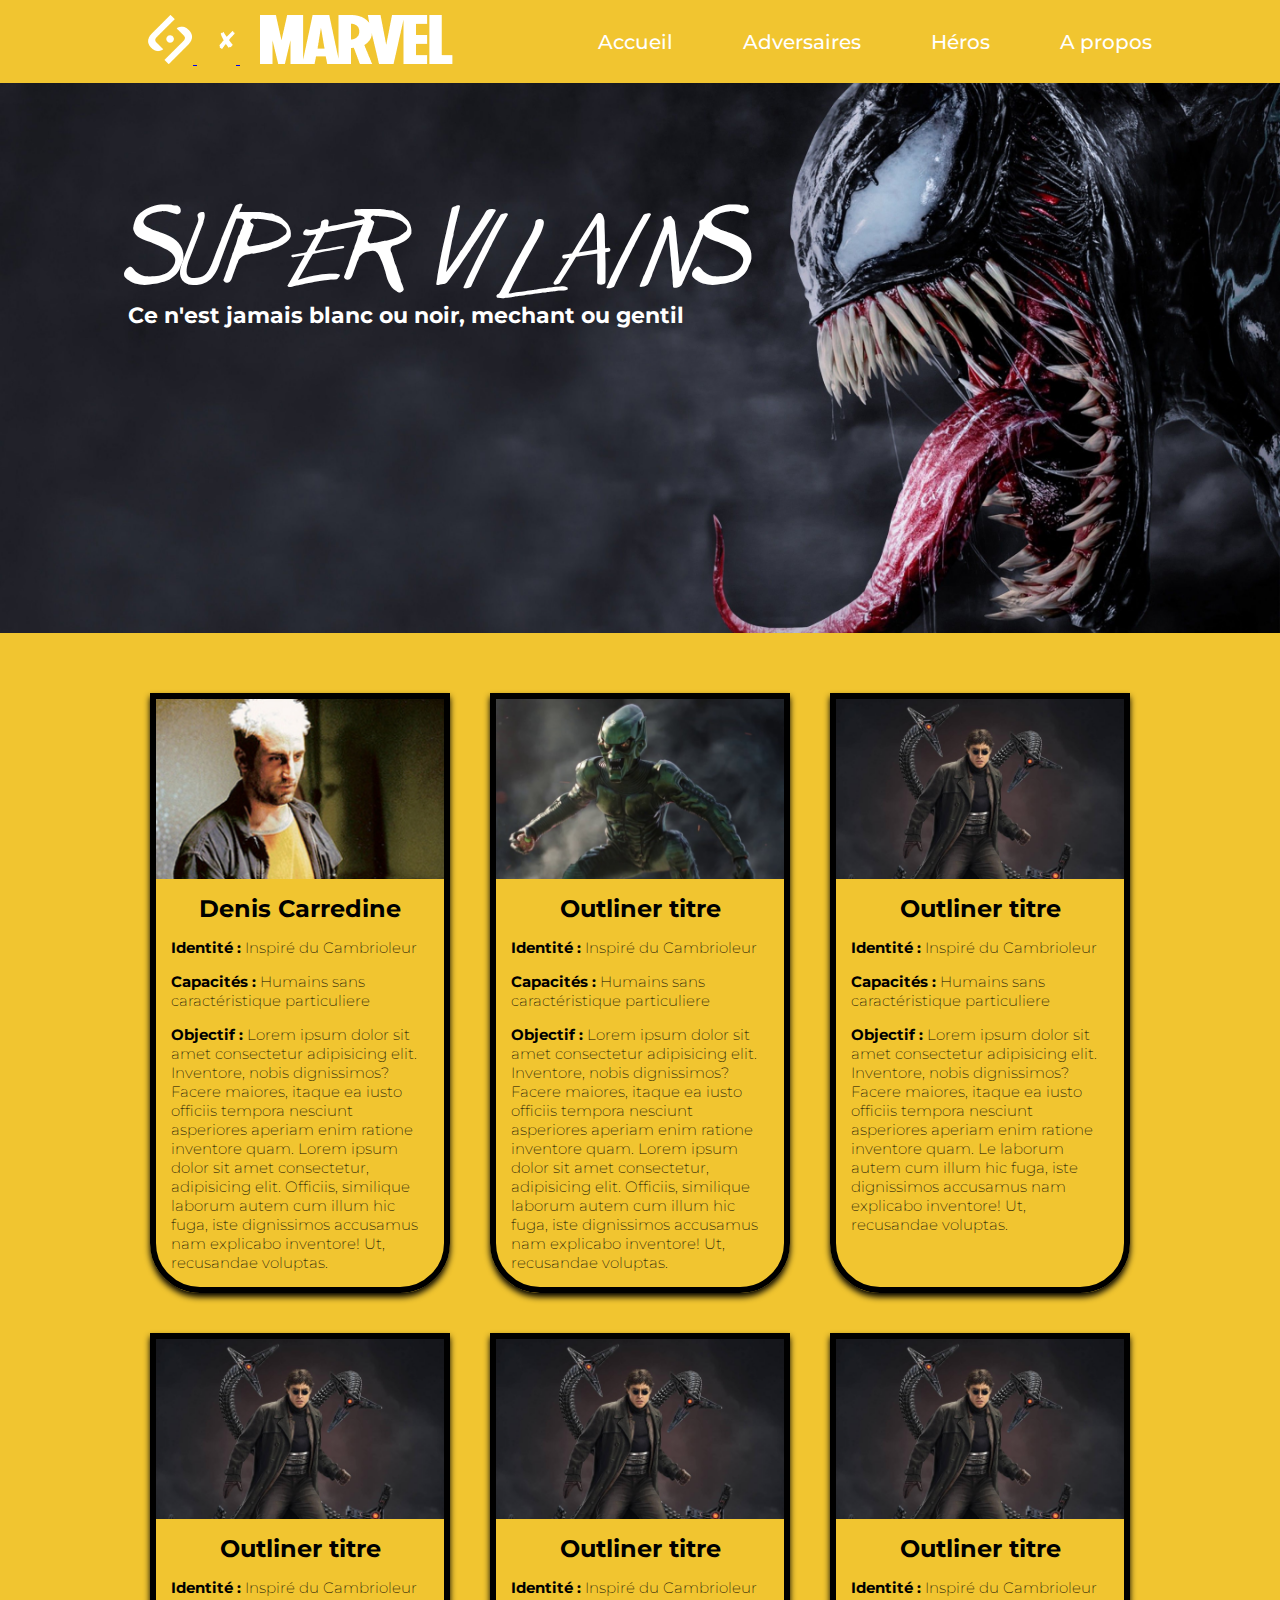
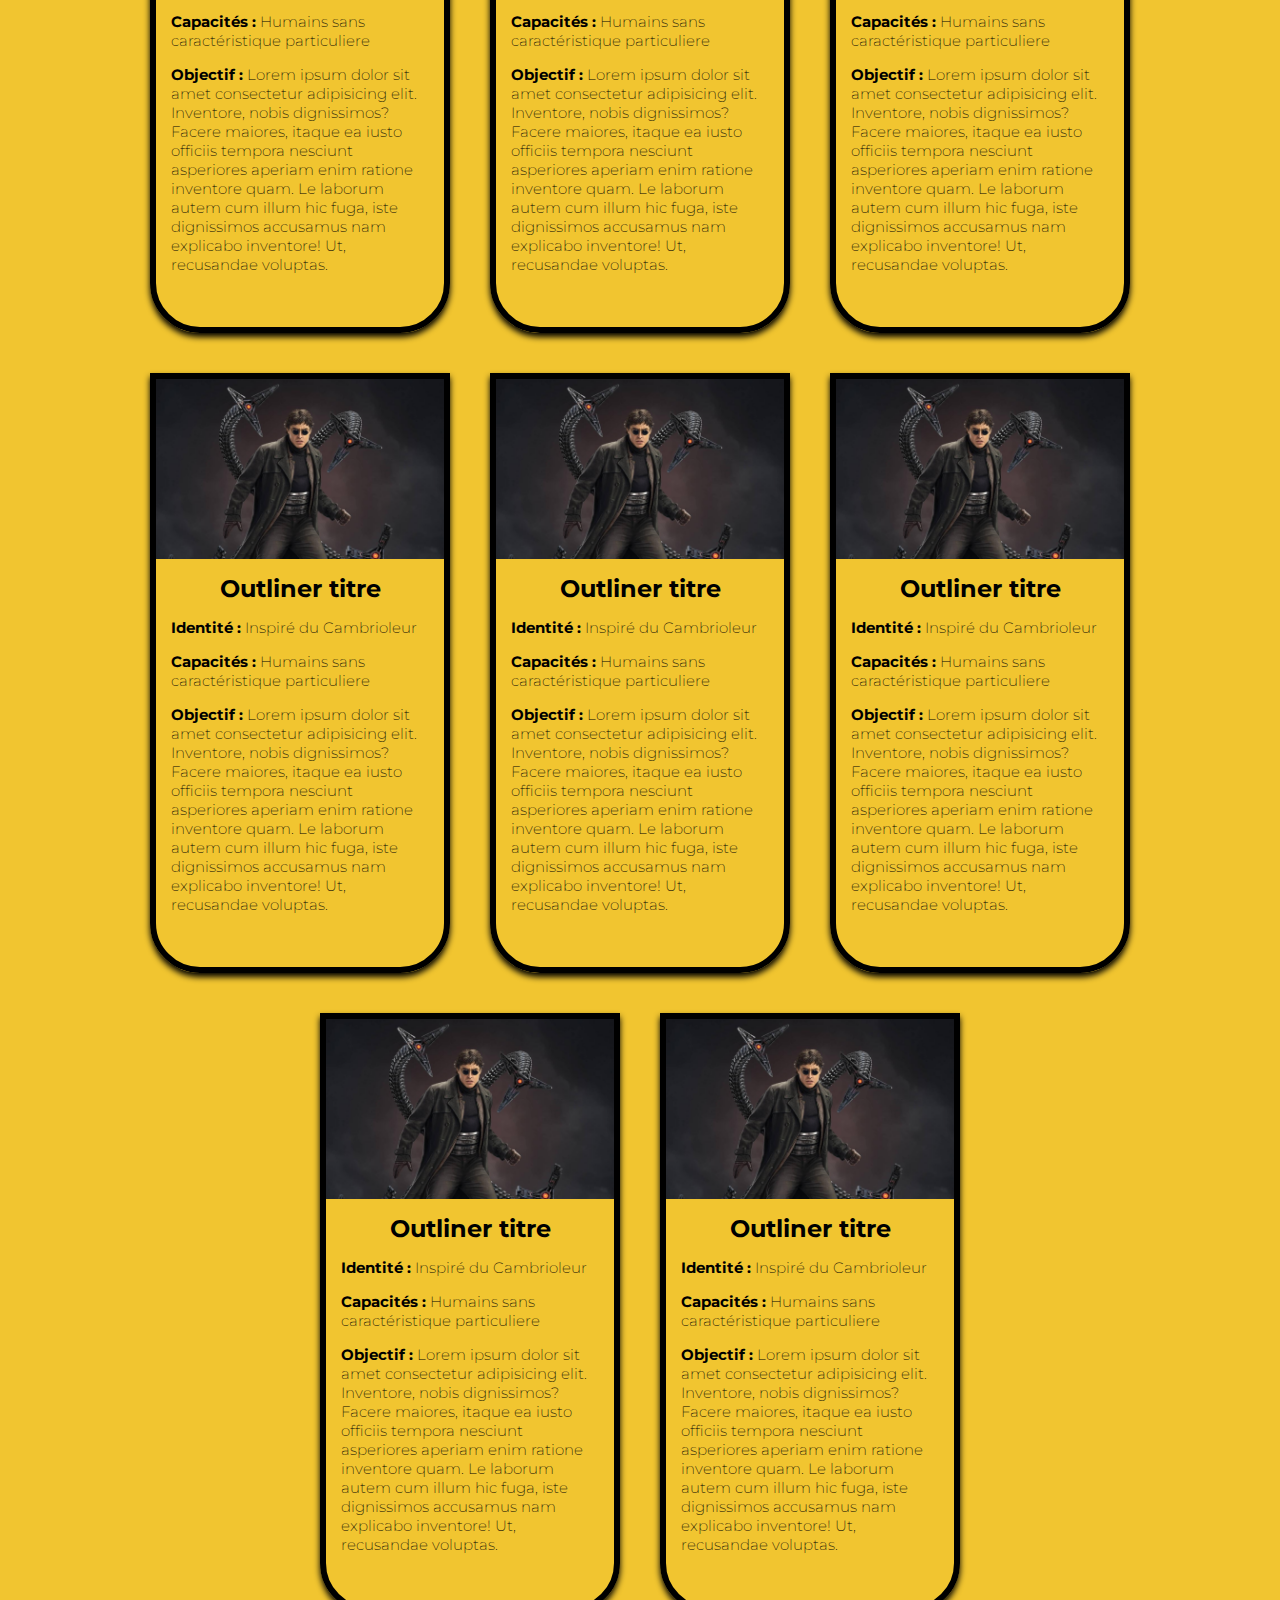
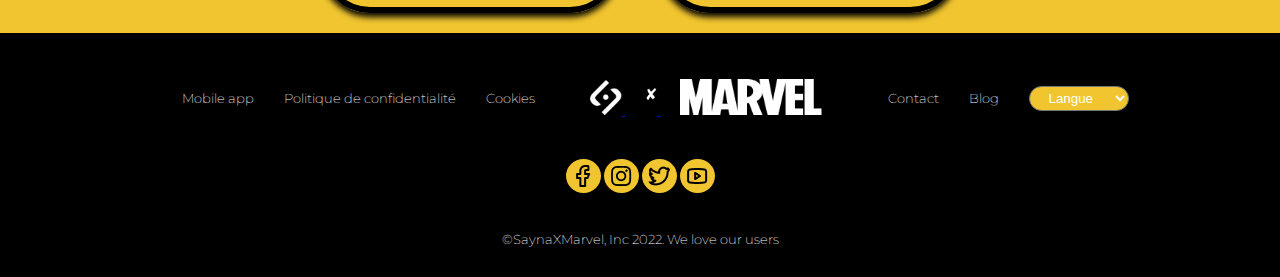
<file: SAYNA-JAVASCRIPT-NOWAYHOME-042022/adversaires.html>
<!DOCTYPE html>
<html lang="fr">

<head>
    <meta charset="UTF-8">
    <meta http-equiv="X-UA-Compatible" content="IE=edge">
    <meta name="viewport" content="width=device-width, initial-scale=1.0">
    <link rel="stylesheet" href="./assets/css/adversaires.css">
    <link rel="stylesheet" href="https://cdnjs.cloudflare.com/ajax/libs/font-awesome/6.1.1/css/all.min.css" integrity="sha512-KfkfwYDsLkIlwQp6LFnl8zNdLGxu9YAA1QvwINks4PhcElQSvqcyVLLD9aMhXd13uQjoXtEKNosOWaZqXgel0g==" crossorigin="anonymous" referrerpolicy="no-referrer"
    />
    <title>Spiderman - Adversaire</title>
</head>

<body>
    <header id="header-top">
        <nav>
            <div class="conteneur navigbar">
                <div class="brand">
                    <a href="bonus.html">
                        <img src="./assets/logo/logo1.png" alt="">
                        <img src="./assets/logo/logo2.png" alt="">
                        <img src="./assets/logo/logo3.png" alt="">
                    </a>
                </div>
                <div class="menu">
                    <ul>
                        <li><a href="index.html">Accueil</a></li>
                        <li><a href="adversaires.html">Adversaires</a></li>
                        <li><a href="heros.html">Héros</a></li>
                        <li><a href="apropos.html">A propos</a></li>
                    </ul>
                </div>
            </div>
        </nav>
    </header>
    <main>
        <section id="hero">
            <div class="conteneur">
                <nav>
                    <div class="brand-mobile">
                        <a href="index.html">
                            <img src="./assets/logo/logo1.png" width="15%" alt="">
                            <img src="./assets/logo/logo2.png" width="10%" alt="">
                            <img src="./assets/logo/logo3.png" width="60%" alt="">
                        </a>
                        <div><i class="fa-solid fa-ellipsis fa-2x"></i></div>
                    </div>
                </nav>
            </div>
            <div class="conteneur box">
                <h1 class="titre">SUPER VILAINS</h1>
                <p class="description">Ce n'est jamais blanc ou noir, mechant ou gentil</p>
            </div>
        </section>
        <section id="card-section">
            <div class="conteneur">
                <div class="card">
                    <div class="card-hero">
                        <div class="card-image card-image-1"></div>
                        <h2 class="card-title">Denis Carredine</h2>
                        <div class="card-content">
                            <p><span>Identité :</span> Inspiré du Cambrioleur</p>
                            <p><span>Capacités :</span> Humains sans caractéristique particuliere</p>
                            <p><span>Objectif :</span> Lorem ipsum dolor sit amet consectetur adipisicing elit. Inventore, nobis dignissimos? Facere maiores, itaque ea iusto officiis tempora nesciunt asperiores aperiam enim ratione inventore quam. Lorem
                                ipsum dolor sit amet consectetur, adipisicing elit. Officiis, similique laborum autem cum illum hic fuga, iste dignissimos accusamus nam explicabo inventore! Ut, recusandae voluptas.</p>
                        </div>
                    </div>
                    <div class="card-hero">
                        <div class="card-image card-image-2"></div>
                        <h2 class="card-title">Outliner titre</h2>
                        <div class="card-content">
                            <p><span>Identité :</span> Inspiré du Cambrioleur</p>
                            <p><span>Capacités :</span> Humains sans caractéristique particuliere</p>
                            <p><span>Objectif :</span> Lorem ipsum dolor sit amet consectetur adipisicing elit. Inventore, nobis dignissimos? Facere maiores, itaque ea iusto officiis tempora nesciunt asperiores aperiam enim ratione inventore quam. Lorem
                                ipsum dolor sit amet consectetur, adipisicing elit. Officiis, similique laborum autem cum illum hic fuga, iste dignissimos accusamus nam explicabo inventore! Ut, recusandae voluptas.</p>
                        </div>
                    </div>
                    <div class="card-hero">
                        <div class="card-image card-image-3"></div>
                        <h2 class="card-title">Outliner titre</h2>
                        <div class="card-content">
                            <p><span>Identité :</span> Inspiré du Cambrioleur</p>
                            <p><span>Capacités :</span> Humains sans caractéristique particuliere</p>
                            <p><span>Objectif :</span> Lorem ipsum dolor sit amet consectetur adipisicing elit. Inventore, nobis dignissimos? Facere maiores, itaque ea iusto officiis tempora nesciunt asperiores aperiam enim ratione inventore quam. Le laborum
                                autem cum illum hic fuga, iste dignissimos accusamus nam explicabo inventore! Ut, recusandae voluptas.</p>
                        </div>
                    </div>
                    <div class="card-hero">
                        <div class="card-image card-image-3"></div>
                        <h2 class="card-title">Outliner titre</h2>
                        <div class="card-content">
                            <p><span>Identité :</span> Inspiré du Cambrioleur</p>
                            <p><span>Capacités :</span> Humains sans caractéristique particuliere</p>
                            <p><span>Objectif :</span> Lorem ipsum dolor sit amet consectetur adipisicing elit. Inventore, nobis dignissimos? Facere maiores, itaque ea iusto officiis tempora nesciunt asperiores aperiam enim ratione inventore quam. Le laborum
                                autem cum illum hic fuga, iste dignissimos accusamus nam explicabo inventore! Ut, recusandae voluptas.</p>
                        </div>
                    </div>
                    <div class="card-hero">
                        <div class="card-image card-image-3"></div>
                        <h2 class="card-title">Outliner titre</h2>
                        <div class="card-content">
                            <p><span>Identité :</span> Inspiré du Cambrioleur</p>
                            <p><span>Capacités :</span> Humains sans caractéristique particuliere</p>
                            <p><span>Objectif :</span> Lorem ipsum dolor sit amet consectetur adipisicing elit. Inventore, nobis dignissimos? Facere maiores, itaque ea iusto officiis tempora nesciunt asperiores aperiam enim ratione inventore quam. Le laborum
                                autem cum illum hic fuga, iste dignissimos accusamus nam explicabo inventore! Ut, recusandae voluptas.</p>
                        </div>
                    </div>
                    <div class="card-hero">
                        <div class="card-image card-image-3"></div>
                        <h2 class="card-title">Outliner titre</h2>
                        <div class="card-content">
                            <p><span>Identité :</span> Inspiré du Cambrioleur</p>
                            <p><span>Capacités :</span> Humains sans caractéristique particuliere</p>
                            <p><span>Objectif :</span> Lorem ipsum dolor sit amet consectetur adipisicing elit. Inventore, nobis dignissimos? Facere maiores, itaque ea iusto officiis tempora nesciunt asperiores aperiam enim ratione inventore quam. Le laborum
                                autem cum illum hic fuga, iste dignissimos accusamus nam explicabo inventore! Ut, recusandae voluptas.</p>
                        </div>
                    </div>
                    <div class="card-hero">
                        <div class="card-image card-image-3"></div>
                        <h2 class="card-title">Outliner titre</h2>
                        <div class="card-content">
                            <p><span>Identité :</span> Inspiré du Cambrioleur</p>
                            <p><span>Capacités :</span> Humains sans caractéristique particuliere</p>
                            <p><span>Objectif :</span> Lorem ipsum dolor sit amet consectetur adipisicing elit. Inventore, nobis dignissimos? Facere maiores, itaque ea iusto officiis tempora nesciunt asperiores aperiam enim ratione inventore quam. Le laborum
                                autem cum illum hic fuga, iste dignissimos accusamus nam explicabo inventore! Ut, recusandae voluptas.</p>
                        </div>
                    </div>
                    <div class="card-hero">
                        <div class="card-image card-image-3"></div>
                        <h2 class="card-title">Outliner titre</h2>
                        <div class="card-content">
                            <p><span>Identité :</span> Inspiré du Cambrioleur</p>
                            <p><span>Capacités :</span> Humains sans caractéristique particuliere</p>
                            <p><span>Objectif :</span> Lorem ipsum dolor sit amet consectetur adipisicing elit. Inventore, nobis dignissimos? Facere maiores, itaque ea iusto officiis tempora nesciunt asperiores aperiam enim ratione inventore quam. Le laborum
                                autem cum illum hic fuga, iste dignissimos accusamus nam explicabo inventore! Ut, recusandae voluptas.</p>
                        </div>
                    </div>
                    <div class="card-hero">
                        <div class="card-image card-image-3"></div>
                        <h2 class="card-title">Outliner titre</h2>
                        <div class="card-content">
                            <p><span>Identité :</span> Inspiré du Cambrioleur</p>
                            <p><span>Capacités :</span> Humains sans caractéristique particuliere</p>
                            <p><span>Objectif :</span> Lorem ipsum dolor sit amet consectetur adipisicing elit. Inventore, nobis dignissimos? Facere maiores, itaque ea iusto officiis tempora nesciunt asperiores aperiam enim ratione inventore quam. Le laborum
                                autem cum illum hic fuga, iste dignissimos accusamus nam explicabo inventore! Ut, recusandae voluptas.</p>
                        </div>
                    </div>
                    <div class="card-hero">
                        <div class="card-image card-image-3"></div>
                        <h2 class="card-title">Outliner titre</h2>
                        <div class="card-content">
                            <p><span>Identité :</span> Inspiré du Cambrioleur</p>
                            <p><span>Capacités :</span> Humains sans caractéristique particuliere</p>
                            <p><span>Objectif :</span> Lorem ipsum dolor sit amet consectetur adipisicing elit. Inventore, nobis dignissimos? Facere maiores, itaque ea iusto officiis tempora nesciunt asperiores aperiam enim ratione inventore quam. Le laborum
                                autem cum illum hic fuga, iste dignissimos accusamus nam explicabo inventore! Ut, recusandae voluptas.</p>
                        </div>
                    </div>
                    <div class="card-hero">
                        <div class="card-image card-image-3"></div>
                        <h2 class="card-title">Outliner titre</h2>
                        <div class="card-content">
                            <p><span>Identité :</span> Inspiré du Cambrioleur</p>
                            <p><span>Capacités :</span> Humains sans caractéristique particuliere</p>
                            <p><span>Objectif :</span> Lorem ipsum dolor sit amet consectetur adipisicing elit. Inventore, nobis dignissimos? Facere maiores, itaque ea iusto officiis tempora nesciunt asperiores aperiam enim ratione inventore quam. Le laborum
                                autem cum illum hic fuga, iste dignissimos accusamus nam explicabo inventore! Ut, recusandae voluptas.</p>
                        </div>
                    </div>
                </div>
            </div>
        </section>
    </main>

    <footer>
        <div class="conteneur footer">
            <div class="navigation-footer">
                <ul class="list1">
                    <li><a href="#">Mobile app</a></li>
                    <li><a href="#">Politique de confidentialité</a></li>
                    <li><a href="#">Cookies</a></li>
                </ul>
                <div class="brand">
                    <a href="#">
                        <img src="./assets/logo/logo1.png" width="16%" alt="">
                        <img src="./assets/logo/logo2.png" width="10%" alt="">
                        <img src="./assets/logo/logo3.png" width="50%" alt="">
                    </a>
                </div>
                <ul class="list2">
                    <li><a href="#">Contact</a></li>
                    <li><a href="#">Blog</a></li>
                    <li><select class="formselect">
                        <option selected="">Langue</option>
                        <option>Francais</option>
                        <option>Anglais</option>
                        <option>Espagnol</option>
                        <option>Creole</option>
                        </select></li>
                </ul>
            </div>
            <div class="media">
                <img src="./assets/logo/logof.png" alt="">
                <img src="./assets/logo/logoi.png" alt="">
                <img src="./assets/logo/logot.png" alt="">
                <img src="./assets/logo/logoy.png" alt="">
            </div>
            <div class="copyright">
                <p>&copy;SaynaXMarvel, Inc 2022. We love our users</p>
            </div>
        </div>
    </footer>
</body>

</html>
</file>
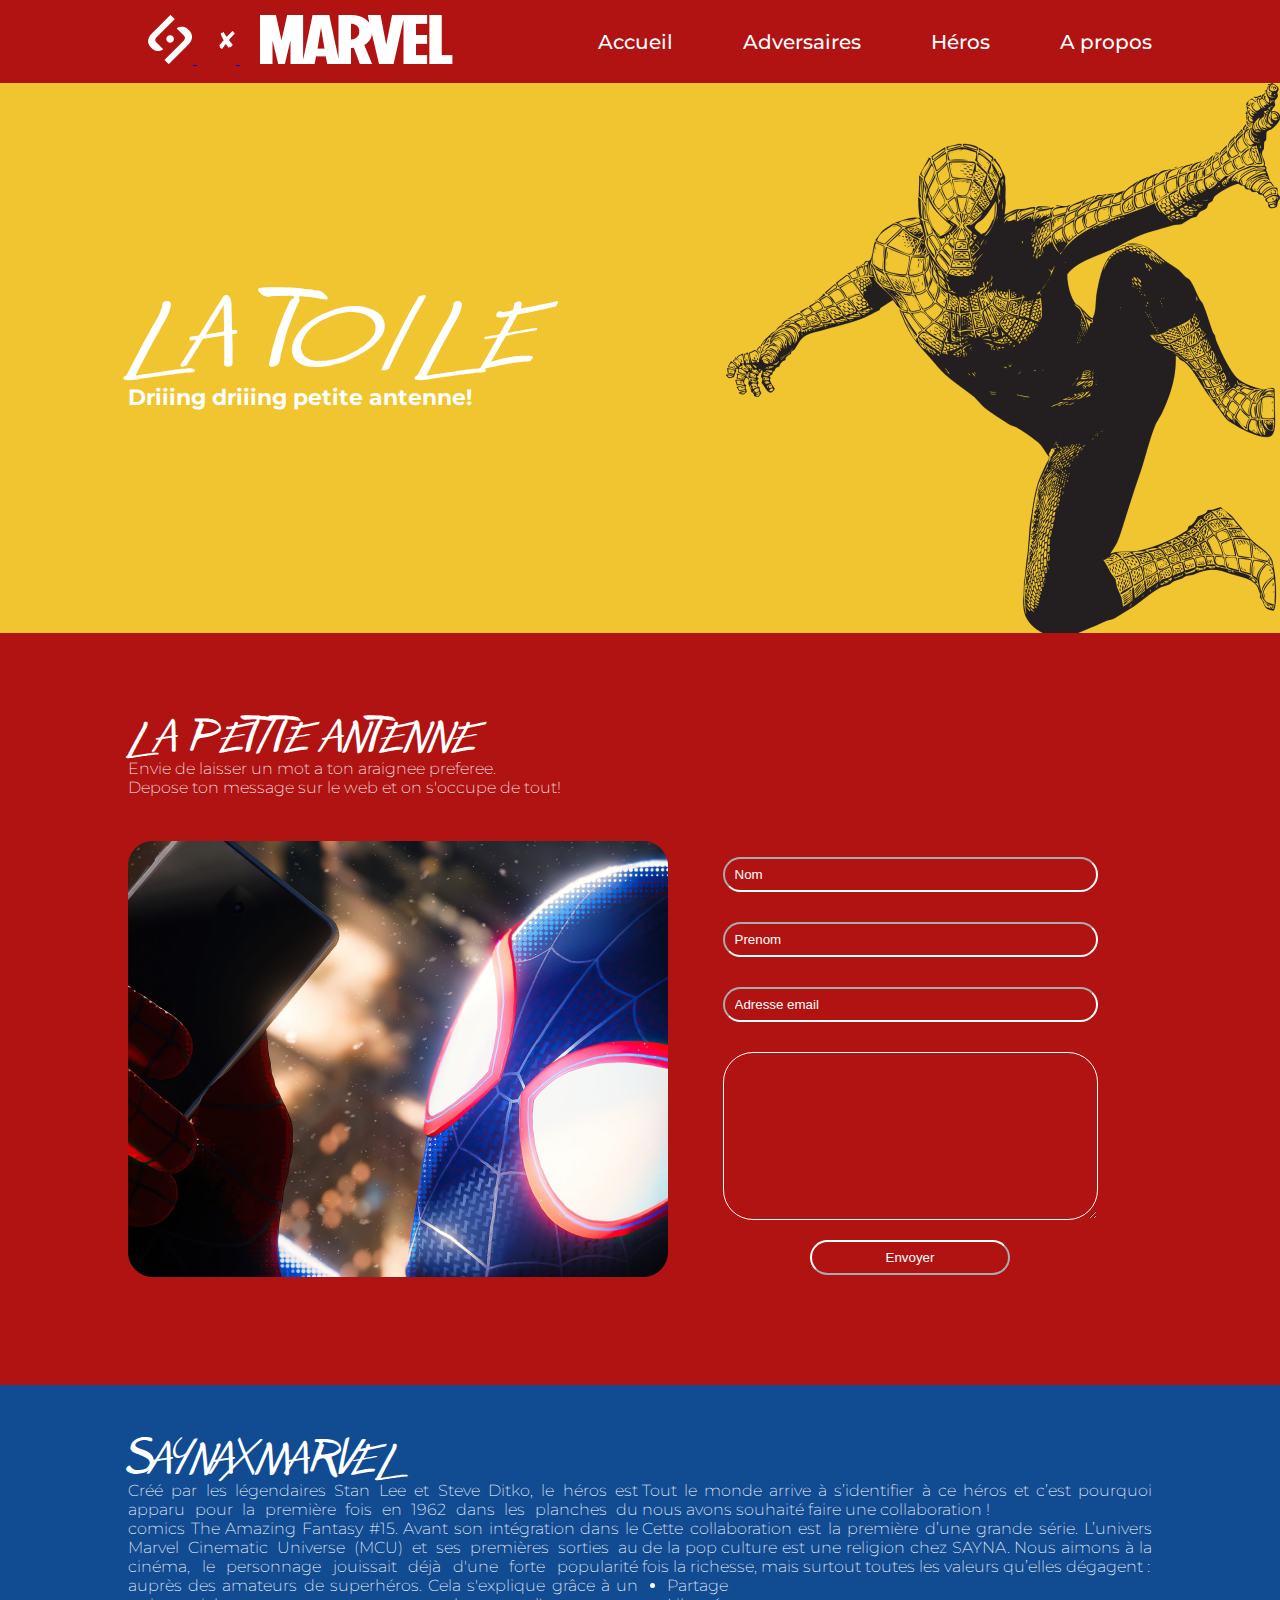
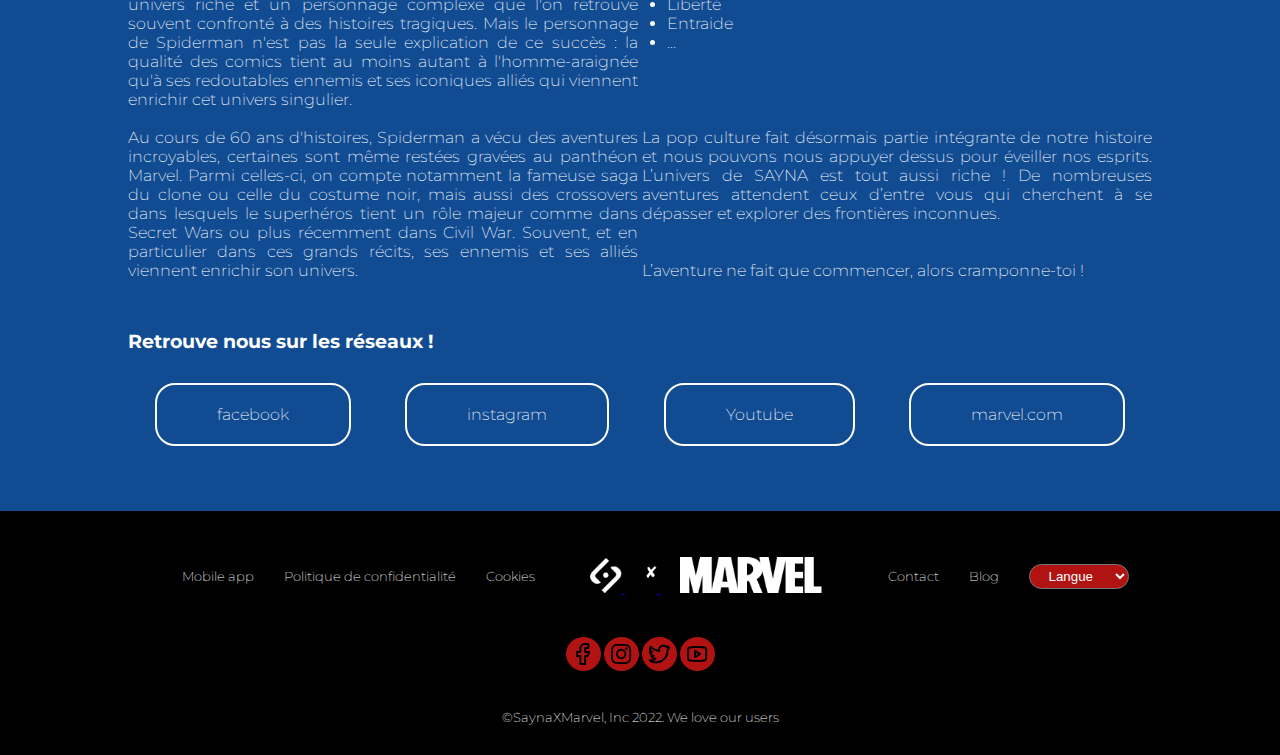
<file: SAYNA-JAVASCRIPT-NOWAYHOME-042022/apropos.html>
<!DOCTYPE html>
<html lang="fr">

<head>
    <meta charset="UTF-8">
    <meta http-equiv="X-UA-Compatible" content="IE=edge">
    <meta name="viewport" content="width=device-width, initial-scale=1.0">
    <link rel="stylesheet" href="https://cdnjs.cloudflare.com/ajax/libs/font-awesome/6.1.1/css/all.min.css" integrity="sha512-KfkfwYDsLkIlwQp6LFnl8zNdLGxu9YAA1QvwINks4PhcElQSvqcyVLLD9aMhXd13uQjoXtEKNosOWaZqXgel0g==" crossorigin="anonymous" referrerpolicy="no-referrer"
    />
    <link rel="stylesheet" href="./assets/css/adversaires.css">
    <link rel="stylesheet" href="./assets/css/apropos.css">
    <title>Spiderman - A Propos</title>
</head>

<body>
    <header id="header-top">
        <nav>
            <div class="conteneur navigbar">
                <div class="brand">
                    <a href="bonus.html">
                        <img src="./assets/logo/logo1.png" alt="">
                        <img src="./assets/logo/logo2.png" alt="">
                        <img src="./assets/logo/logo3.png" alt="">
                    </a>
                </div>
                <div class="menu">
                    <ul>
                        <li><a href="index.html">Accueil</a></li>
                        <li><a href="adversaires.html">Adversaires</a></li>
                        <li><a href="heros.html">Héros</a></li>
                        <li><a href="apropos.html">A propos</a></li>
                    </ul>
                </div>
            </div>
        </nav>
    </header>
    <header id="header-top2">
        <div class="conteneur">
            <div class="brand-mobile">
                <a href="index.html">
                    <img src="./assets/logo/logo1.png" width="15%" alt="">
                    <img src="./assets/logo/logo2.png" width="10%" alt="">
                    <img src="./assets/logo/logo3.png" width="60%" alt="">
                </a>
                <div><i class="fa-solid fa-ellipsis fa-2x"></i></div>
            </div>
        </div>
    </header>
    <main>
        <section id="hero">
            <div class="image-rotate"></div>
            <!-- <div class="conteneur">
                <div class="brand-mobile">
                    <a href="index.html">
                        <img src="./assets/logo/logo1.png" width="15%" alt="">
                        <img src="./assets/logo/logo2.png" width="10%" alt="">
                        <img src="./assets/logo/logo3.png" width="60%" alt="">
                    </a>
                    <div><i class="fa-solid fa-ellipsis fa-2x"></i></div>
                </div>
            </div> -->
            <div class="conteneur box">
                <h1 class="titre">LA TOILE</h1>
                <p class="description">Driiing driiing petite antenne!</p>
            </div>
        </section>
        <section id="antenne">
            <div class="conteneur">
                <div class="antenne-header">
                    <h1>LA PETITE ANTENNE</h1>
                    <p>Envie de laisser un mot a ton araignee preferee. <br> Depose ton message sur le web et on s'occupe de tout! </p>
                </div>
                <div class="antenne-body">
                    <div>
                        <img class="antenne-image" src="./assets/img/img34.png" style="width: 100%;" alt="">
                    </div>
                    <div class="formulaire">
                        <form action="" method="">
                            <input class="form-antenne" type="text" placeholder="Nom">
                            <input class="form-antenne" type="text" placeholder="Prenom">
                            <input class="form-antenne " type="email" name="" id="" placeholder="Adresse email">
                            <textarea class="form-antenne" name="" id="" cols="30" rows="10"></textarea>
                            <input class="form-button" type="submit" value="Envoyer">
                        </form>
                    </div>
                </div>
            </div>
        </section>
        <section id="saynaxmarvel">
            <div class="conteneur">
                <h1>SAYNAXMARVEL</h1>
                <div class="saynaxmarvel-body">
                    <div class="box-text">
                        <p class="text">
                            Créé par les légendaires Stan Lee et Steve Ditko, le héros est apparu pour la première fois en 1962 dans les planches du comics The Amazing Fantasy #15. Avant son intégration dans le Marvel Cinematic Universe (MCU) et ses premières sorties au cinéma,
                            le personnage jouissait déjà d'une forte popularité auprès des amateurs de superhéros. Cela s'explique grâce à un univers riche et un personnage complexe que l'on retrouve souvent confronté à des histoires tragiques. Mais le
                            personnage de Spiderman n'est pas la seule explication de ce succès : la qualité des comics tient au moins autant à l'homme-araignée qu'à ses redoutables ennemis et ses iconiques alliés qui viennent enrichir cet univers singulier.
                            <br>
                            <br> Au cours de 60 ans d'histoires, Spiderman a vécu des aventures incroyables, certaines sont même restées gravées au panthéon Marvel. Parmi celles-ci, on compte notamment la fameuse saga du clone ou celle du costume noir,
                            mais aussi des crossovers dans lesquels le superhéros tient un rôle majeur comme dans Secret Wars ou plus récemment dans Civil War. Souvent, et en particulier dans ces grands récits, ses ennemis et ses alliés viennent enrichir
                            son univers.
                        </p>
                    </div>

                    <div class="box-text">
                        <p class="text">
                            Tout le monde arrive à s’identifier à ce héros et c’est pourquoi nous avons souhaité faire une collaboration !
                            <br> Cette collaboration est la première d’une grande série. L’univers de la pop culture est une religion chez SAYNA. Nous aimons à la fois la richesse, mais surtout toutes les valeurs qu’elles dégagent :
                            <ul>
                                <li>Partage</li>
                                <li>Liberté</li>
                                <li>Entraide</li>
                                <li>...</li>
                            </ul>

                            <br>
                            <br>
                            <br>
                            <br> La pop culture fait désormais partie intégrante de notre histoire et nous pouvons nous appuyer dessus pour éveiller nos esprits. L’univers de SAYNA est tout aussi riche ! De nombreuses aventures attendent ceux d’entre
                            vous qui cherchent à se dépasser et explorer des frontières inconnues.
                            <br>
                            <br>
                            <br> L’aventure ne fait que commencer, alors cramponne-toi !
                        </p>
                    </div>
                </div>
                <div class="saynaxmarvel-media">
                    <h3>Retrouve nous sur les réseaux !</h3>
                    <div class="media">
                        <a href="#">facebook</a>
                        <a href="#">instagram</a>
                        <a href="#">Youtube</a>
                        <a href="#">marvel.com</a>
                    </div>
                </div>
            </div>
        </section>
    </main>
    <footer>
        <div class="conteneur footer">
            <div class="navigation-footer">
                <ul class="list1">
                    <li><a href="#">Mobile app</a></li>
                    <li><a href="#">Politique de confidentialité</a></li>
                    <li><a href="#">Cookies</a></li>
                </ul>
                <div class="brand">
                    <a href="#">
                        <img src="./assets/logo/logo1.png" width="16%" alt="">
                        <img src="./assets/logo/logo2.png" width="10%" alt="">
                        <img src="./assets/logo/logo3.png" width="50%" alt="">
                    </a>
                </div>
                <ul class="list2">
                    <li><a href="#">Contact</a></li>
                    <li><a href="#">Blog</a></li>
                    <li><select class="formselect">
                        <option selected="">Langue</option>
                        <option>Francais</option>
                        <option>Anglais</option>
                        <option>Espagnol</option>
                        <option>Creole</option>
                        </select></li>
                </ul>
            </div>
            <div class="media">
                <img src="./assets/logo/logof.png" alt="">
                <img src="./assets/logo/logoi.png" alt="">
                <img src="./assets/logo/logot.png" alt="">
                <img src="./assets/logo/logoy.png" alt="">
            </div>
            <div class="copyright">
                <p>&copy;SaynaXMarvel, Inc 2022. We love our users</p>
            </div>
        </div>
    </footer>
</body>

</html>
</file>
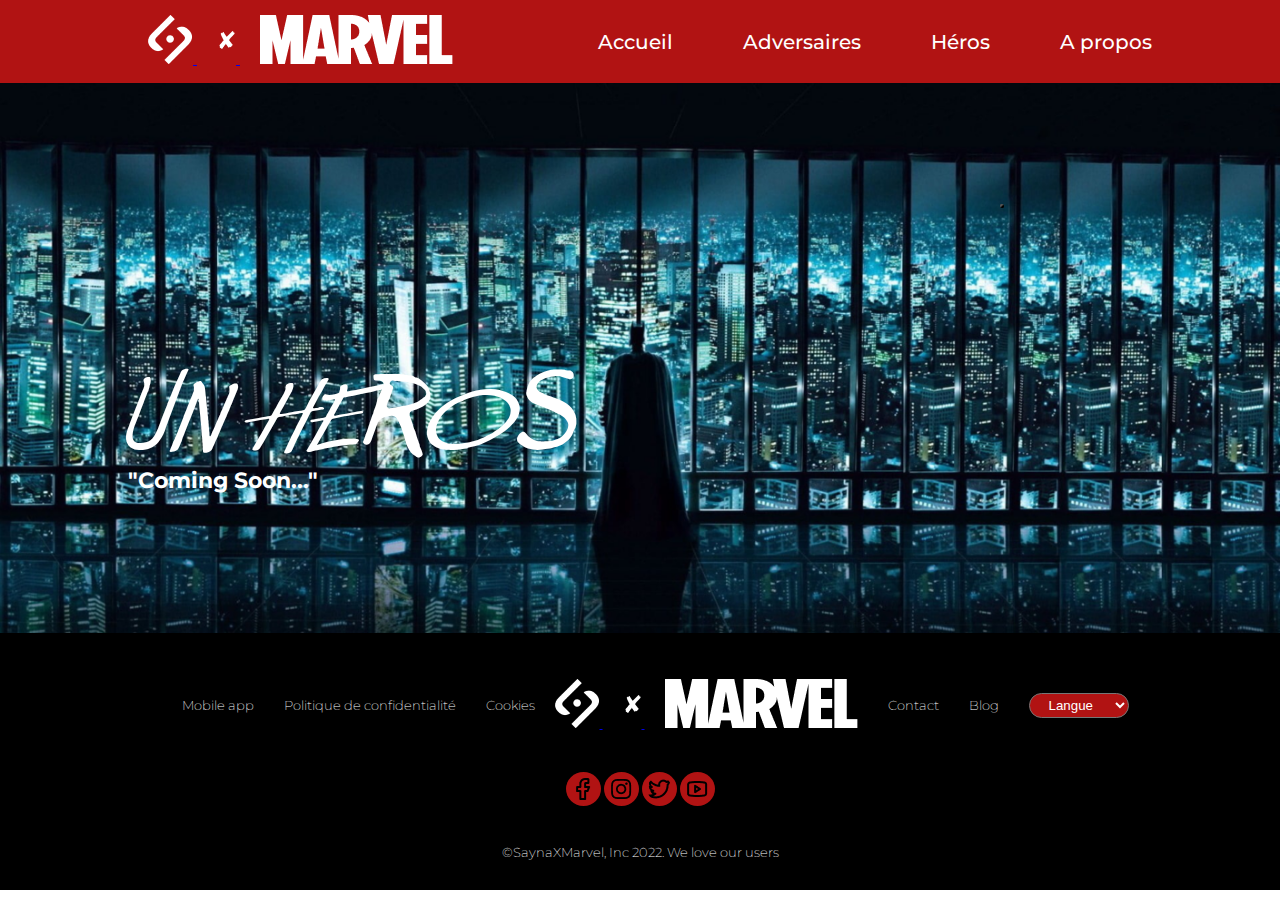
<file: SAYNA-JAVASCRIPT-NOWAYHOME-042022/bonus.html>
<!DOCTYPE html>
<html lang="fr">

<head>
    <meta charset="UTF-8">
    <meta http-equiv="X-UA-Compatible" content="IE=edge">
    <meta name="viewport" content="width=device-width, initial-scale=1.0">
    <link rel="stylesheet" href="https://cdnjs.cloudflare.com/ajax/libs/font-awesome/6.1.1/css/all.min.css" integrity="sha512-KfkfwYDsLkIlwQp6LFnl8zNdLGxu9YAA1QvwINks4PhcElQSvqcyVLLD9aMhXd13uQjoXtEKNosOWaZqXgel0g==" crossorigin="anonymous" referrerpolicy="no-referrer"
    />
    <link rel="stylesheet" href="./assets/css/adversaires.css">
    <link rel="stylesheet" href="./assets/css/bonus.css">
    <title>Spiderman - Bonus</title>
</head>

<body>
    <header id="header-top">
        <nav>
            <div class="conteneur navigbar">
                <div class="brand">
                    <a href="bonus.html">
                        <img src="./assets/logo/logo1.png" alt="">
                        <img src="./assets/logo/logo2.png" alt="">
                        <img src="./assets/logo/logo3.png" alt="">
                    </a>
                </div>
                <div class="menu">
                    <ul>
                        <li><a href="index.html">Accueil</a></li>
                        <li><a href="adversaires.html">Adversaires</a></li>
                        <li><a href="heros.html">Héros</a></li>
                        <li><a href="apropos.html">A propos</a></li>
                    </ul>
                </div>
            </div>
        </nav>
    </header>
    <main>
        <section id="hero">
            <div class="conteneur">
                <div class="brand-mobile">
                    <a href="index.html">
                        <img src="./assets/logo/logo1.png" width="15%" alt="">
                        <img src="./assets/logo/logo2.png" width="10%" alt="">
                        <img src="./assets/logo/logo3.png" width="60%" alt="">
                    </a>
                    <div><i class="fa-solid fa-ellipsis fa-2x"></i></div>
                </div>
            </div>

            <div class="conteneur box">
                <h1 class="titre">UN HEROS</h1>
                <p class="description">"Coming Soon..."</p>
            </div>
            <button id="timer"></button>

        </section>
    </main>

    <footer>
        <div class="conteneur footer">
            <div class="navigation-footer">
                <ul class="list1">
                    <li><a href="#">Mobile app</a></li>
                    <li><a href="#">Politique de confidentialité</a></li>
                    <li><a href="#">Cookies</a></li>
                </ul>
                <div class="brand">
                    <a href="#">
                        <img src="./assets/logo/logo1.png" alt="">
                        <img src="./assets/logo/logo2.png" alt="">
                        <img src="./assets/logo/logo3.png" alt="">
                    </a>
                </div>
                <ul class="list2">
                    <li><a href="#">Contact</a></li>
                    <li><a href="#">Blog</a></li>
                    <li><select class="formselect">
                        <option selected="">Langue</option>
                        <option>Francais</option>
                        <option>Anglais</option>
                        <option>Espagnol</option>
                        <option>Creole</option>
                        </select></li>
                </ul>
            </div>
            <div class="media">
                <img src="./assets/logo/logof.png" alt="">
                <img src="./assets/logo/logoi.png" alt="">
                <img src="./assets/logo/logot.png" alt="">
                <img src="./assets/logo/logoy.png" alt="">
            </div>
            <div class="copyright">
                <p>&copy;SaynaXMarvel, Inc 2022. We love our users</p>
            </div>
        </div>
    </footer>
    <script src="noway.js"></script>
</body>

</html>
</file>
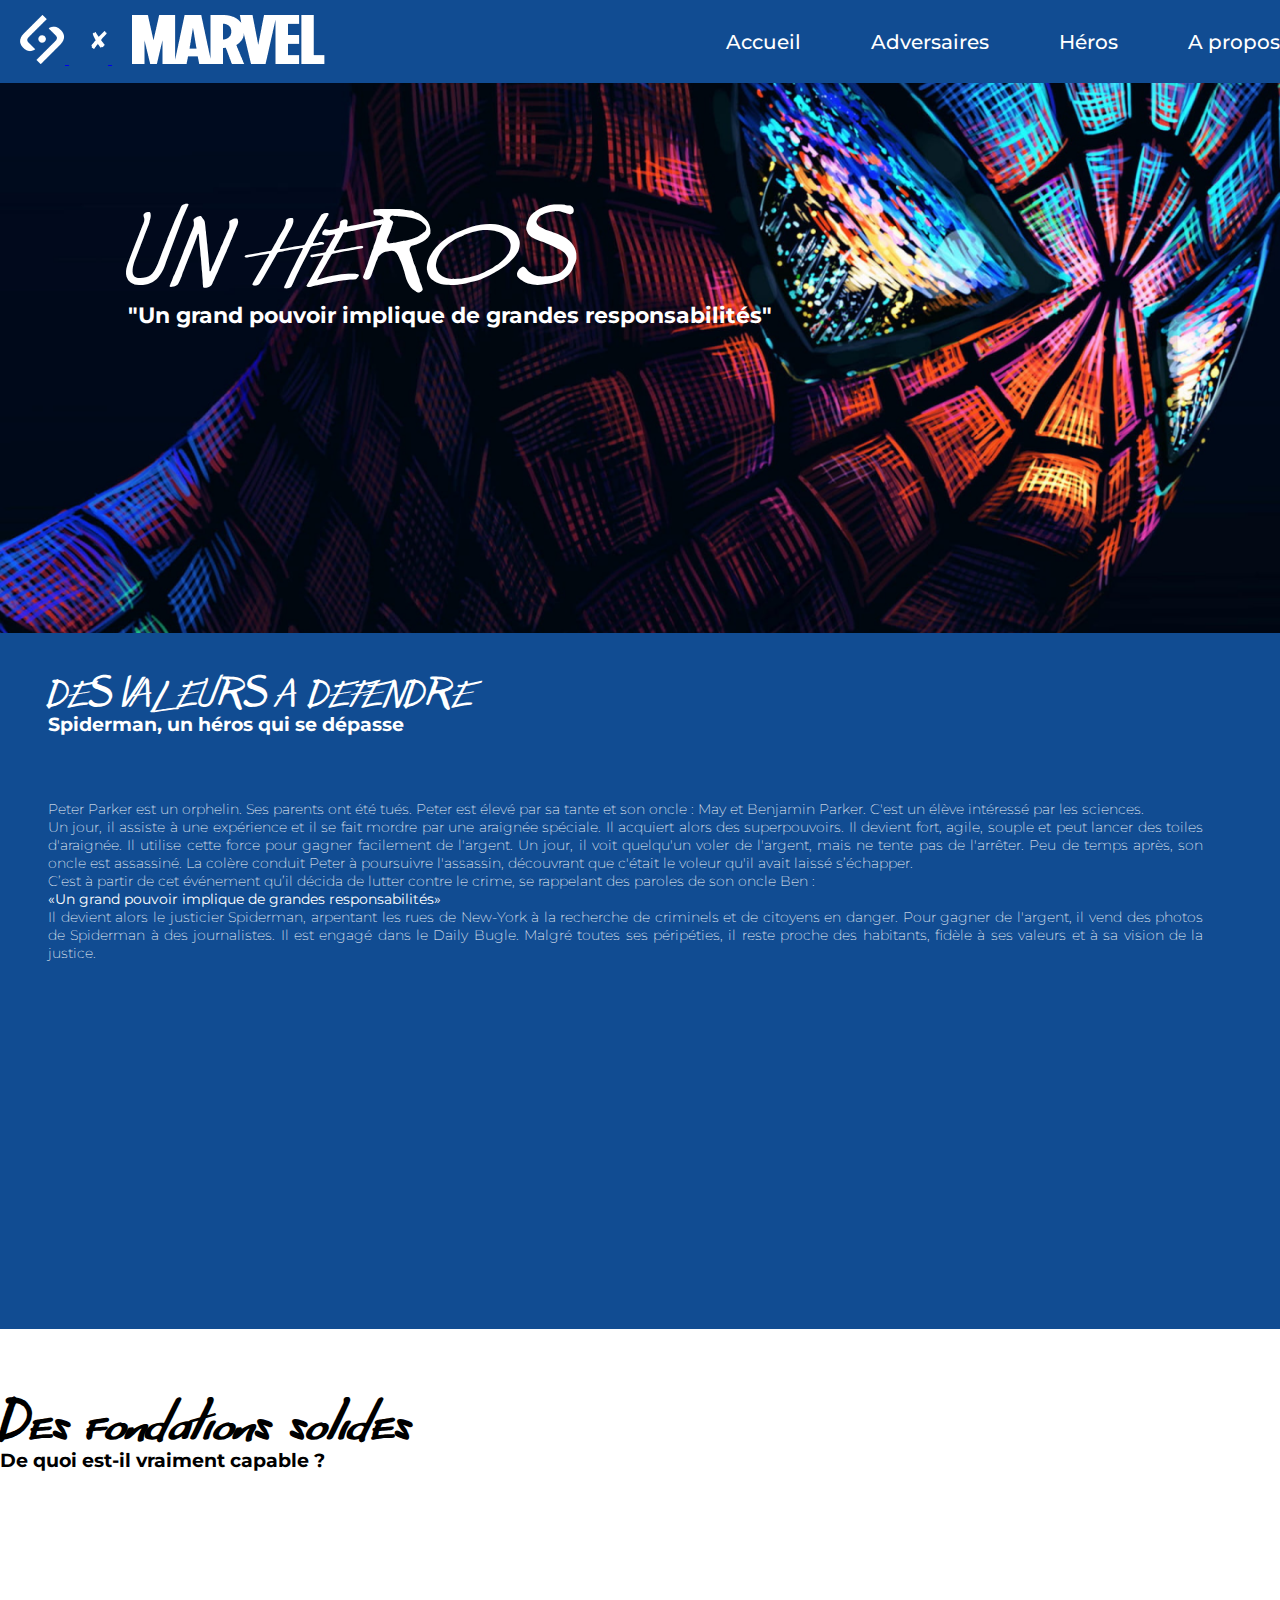
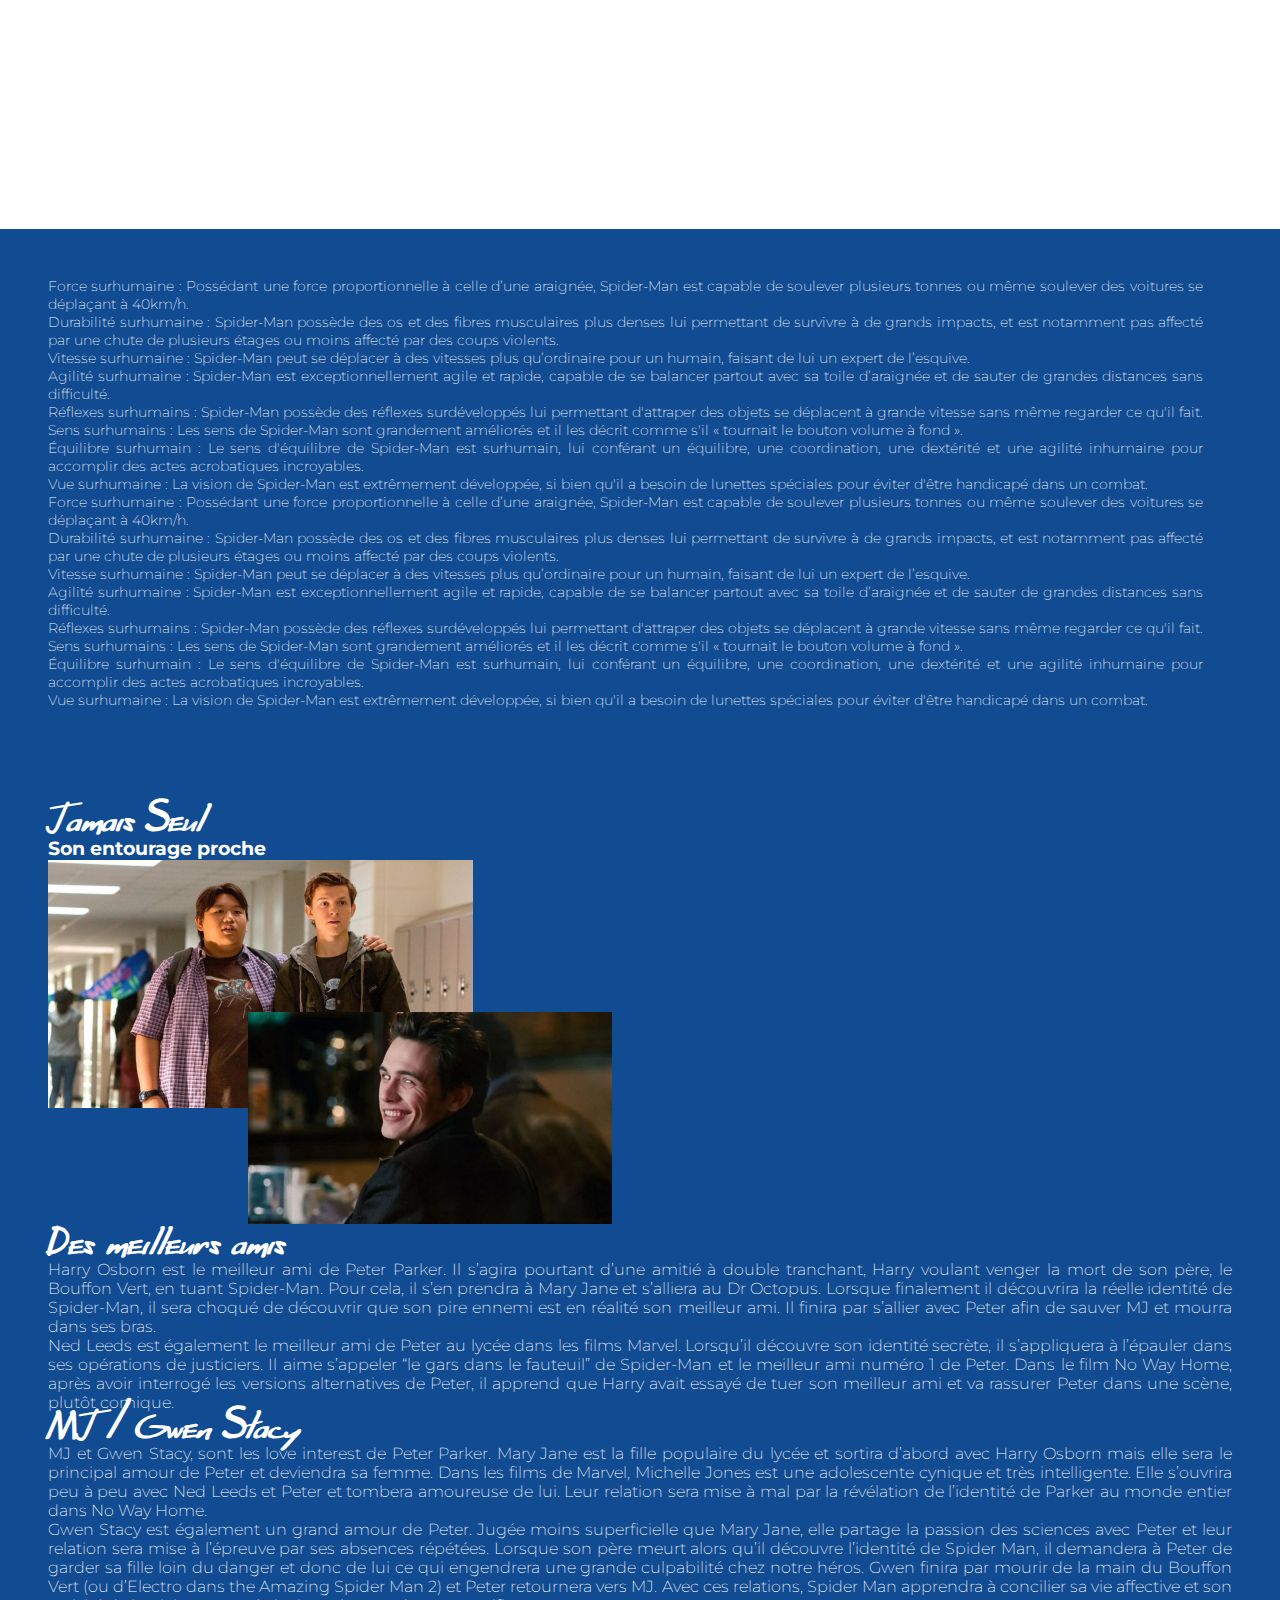
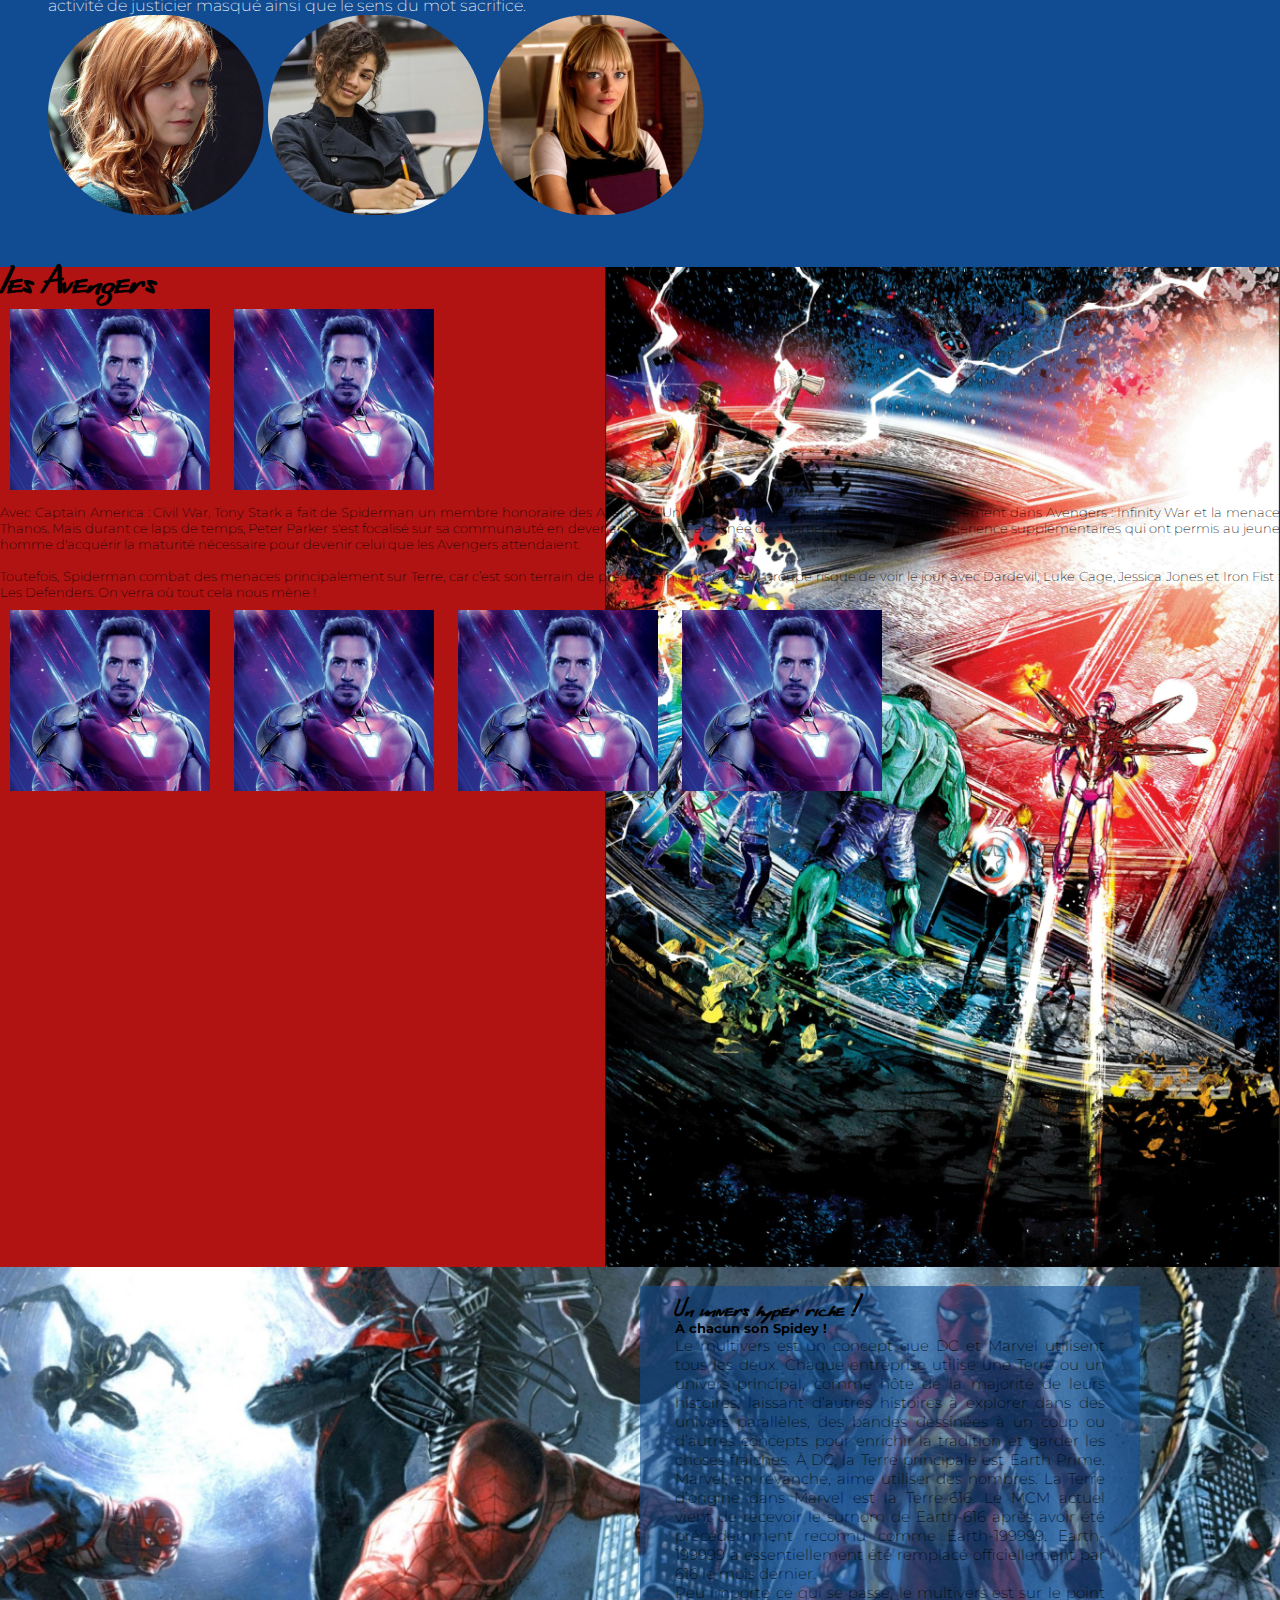
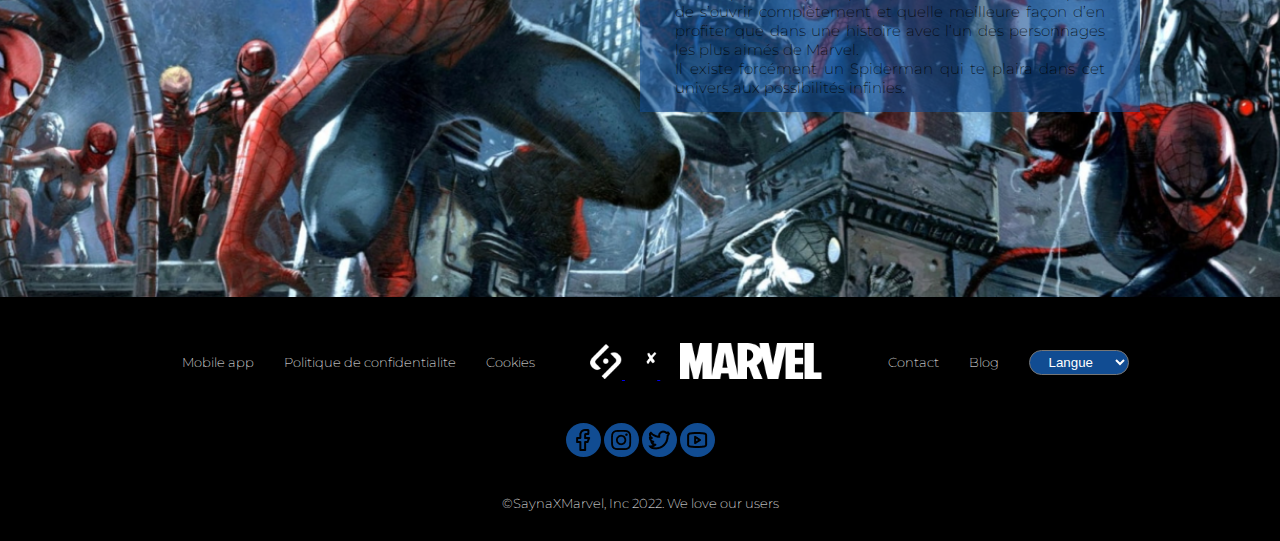
<file: SAYNA-JAVASCRIPT-NOWAYHOME-042022/heros.html>
<!DOCTYPE html>
<html lang="fr">

<head>
    <meta charset="UTF-8">
    <meta http-equiv="X-UA-Compatible" content="IE=edge">
    <meta name="viewport" content="width=device-width, initial-scale=1.0">
    <link href="https://cdn.jsdelivr.net/npm/bootstrap@5.1.3/dist/css/bootstrap.min.css" rel="stylesheet" integrity="sha384-1BmE4kWBq78iYhFldvKuhfTAU6auU8tT94WrHftjDbrCEXSU1oBoqyl2QvZ6jIW3" crossorigin="anonymous">
    <link rel="stylesheet" href="https://cdnjs.cloudflare.com/ajax/libs/font-awesome/6.1.1/css/all.min.css" integrity="sha512-KfkfwYDsLkIlwQp6LFnl8zNdLGxu9YAA1QvwINks4PhcElQSvqcyVLLD9aMhXd13uQjoXtEKNosOWaZqXgel0g==" crossorigin="anonymous" referrerpolicy="no-referrer"
    />
    <link rel="stylesheet" href="./assets/css/adversaires.css">
    <link rel="stylesheet" href="./assets/css/heros.css">
    <title>Spiderman - Heros</title>
</head>

<body>
    <header id="header-top">
        <nav>
            <div class="container navigbar">
                <div class="brand">
                    <a href="bonus.html">
                        <img src="./assets/logo/logo1.png" alt="">
                        <img src="./assets/logo/logo2.png" alt="">
                        <img src="./assets/logo/logo3.png" alt="">
                    </a>
                </div>
                <div class="menu">
                    <ul>
                        <li><a href="index.html">Accueil</a></li>
                        <li><a href="adversaires.html">Adversaires</a></li>
                        <li><a href="heros.html">Héros</a></li>
                        <li><a href="apropos.html">A propos</a></li>
                    </ul>
                </div>
            </div>
        </nav>
    </header>
    <main>
        <section id="hero">
            <div class="container">
                <div class="d-flex d-sm-none brand-mobile">
                    <a href="index.html">
                        <img src="./assets/logo/logo1.png" width="15%" alt="">
                        <img src="./assets/logo/logo2.png" width="10%" alt="">
                        <img src="./assets/logo/logo3.png" width="60%" alt="">
                    </a>
                    <div class="menu-mobile"><i class="fa-solid fa-ellipsis fa-2x"></i></div>
                </div>
            </div>
            <div class="conteneur box">
                <h1 class="titre">UN HEROS</h1>
                <p class="description">"Un grand pouvoir implique de grandes responsabilités"</p>
            </div>
        </section>
        <section id="valeurs">
            <div class="container">
                <div class="valeurs-head">
                    <h1>DES VALEURS A DEFENDRE</h1>
                    <h3>Spiderman, un héros qui se dépasse</h3>
                </div>
                <div class="row align-items-center valeurs-body ">
                    <div class="col-md-6 fw-light text">
                        <p>Peter Parker est un orphelin. Ses parents ont été tués. Peter est élevé par sa tante et son oncle : May et Benjamin Parker. C'est un élève intéressé par les sciences.
                        </p>
                        <p>Un jour, il assiste à une expérience et il se fait mordre par une araignée spéciale. Il acquiert alors des superpouvoirs. Il devient fort, agile, souple et peut lancer des toiles d'araignée. Il utilise cette force pour gagner facilement
                            de l'argent. Un jour, il voit quelqu'un voler de l'argent, mais ne tente pas de l'arrêter. Peu de temps après, son oncle est assassiné. La colère conduit Peter à poursuivre l'assassin, découvrant que c'était le voleur qu'il
                            avait laissé s’échapper.
                        </p>
                        <p>C’est à partir de cet événement qu’il décida de lutter contre le crime, se rappelant des paroles de son oncle Ben :</p>
                        <p><b> &laquo;Un grand pouvoir implique de grandes responsabilités&raquo; </b></p>
                        <p>Il devient alors le justicier Spiderman, arpentant les rues de New-York à la recherche de criminels et de citoyens en danger. Pour gagner de l'argent, il vend des photos de Spiderman à des journalistes. Il est engagé dans le Daily
                            Bugle. Malgré toutes ses péripéties, il reste proche des habitants, fidèle à ses valeurs et à sa vision de la justice.</p>
                    </div>
                    <div class="col-md-6 video">
                        <iframe width="560" height="315" src="https://www.youtube.com/embed/masukri2JiQ" title="YouTube video player" frameborder="0" allow="accelerometer; autoplay; clipboard-write; encrypted-media; gyroscope; picture-in-picture" allowfullscreen></iframe>
                    </div>
                </div>
            </div>
        </section>
        <section id="fondations">
            <div class="container text-white">
                <h1 class="text-uppercase">Des fondations solides</h1>
                <h3>De quoi est-il vraiment capable ?</h3>
            </div>
        </section>
        <section id="heros-info">
            <div class="container">
                <div class="row">
                    <div class="col-md-6 text fw-light">
                        <p> <span class="fw-bold">Force surhumaine :</span> Possédant une force proportionnelle à celle d’une araignée, Spider-Man est capable de soulever plusieurs tonnes ou même soulever des voitures se déplaçant à 40km/h.<br>
                            <span class="fw-bold"> Durabilité surhumaine :</span> Spider-Man possède des os et des fibres musculaires plus denses lui permettant de survivre à de grands impacts, et est notamment pas affecté par une chute de plusieurs étages
                            ou moins affecté par des coups violents. <br>
                            <span class="fw-bold">Vitesse surhumaine :</span> Spider-Man peut se déplacer à des vitesses plus qu’ordinaire pour un humain, faisant de lui un expert de l’esquive. <br>
                            <span class="fw-bold">Agilité surhumaine :</span> Spider-Man est exceptionnellement agile et rapide, capable de se balancer partout avec sa toile d’araignée et de sauter de grandes distances sans difficulté.</p>
                        <p> <span class="fw-bold">Réflexes surhumains :</span> Spider-Man possède des réflexes surdéveloppés lui permettant d'attraper des objets se déplacent à grande vitesse sans même regarder ce qu'il fait. Sens surhumains : Les sens de
                            Spider-Man sont grandement améliorés et il les décrit comme s'il « tournait le bouton volume à fond ».
                            <br>
                            <span class="fw-bold"> Équilibre surhumain :</span> Le sens d'équilibre de Spider-Man est surhumain, lui conférant un équilibre, une coordination, une dextérité et une agilité inhumaine pour accomplir des actes acrobatiques
                            incroyables.
                            <br>
                            <span class="fw-bold">Vue surhumaine :</span> La vision de Spider-Man est extrêmement développée, si bien qu'il a besoin de lunettes spéciales pour éviter d'être handicapé dans un combat.
                        </p>
                    </div>
                    <div class="col-md-6 text fw-light">
                        <p> <span class="fw-bold">Force surhumaine :</span> Possédant une force proportionnelle à celle d’une araignée, Spider-Man est capable de soulever plusieurs tonnes ou même soulever des voitures se déplaçant à 40km/h.<br>
                            <span class="fw-bold"> Durabilité surhumaine :</span> Spider-Man possède des os et des fibres musculaires plus denses lui permettant de survivre à de grands impacts, et est notamment pas affecté par une chute de plusieurs étages
                            ou moins affecté par des coups violents. <br>
                            <span class="fw-bold">Vitesse surhumaine :</span> Spider-Man peut se déplacer à des vitesses plus qu’ordinaire pour un humain, faisant de lui un expert de l’esquive. <br>
                            <span class="fw-bold">Agilité surhumaine :</span> Spider-Man est exceptionnellement agile et rapide, capable de se balancer partout avec sa toile d’araignée et de sauter de grandes distances sans difficulté.</p>
                        <p> <span class="fw-bold">Réflexes surhumains :</span> Spider-Man possède des réflexes surdéveloppés lui permettant d'attraper des objets se déplacent à grande vitesse sans même regarder ce qu'il fait. Sens surhumains : Les sens de
                            Spider-Man sont grandement améliorés et il les décrit comme s'il « tournait le bouton volume à fond ».
                            <br>
                            <span class="fw-bold"> Équilibre surhumain :</span> Le sens d'équilibre de Spider-Man est surhumain, lui conférant un équilibre, une coordination, une dextérité et une agilité inhumaine pour accomplir des actes acrobatiques
                            incroyables.
                            <br>
                            <span class="fw-bold">Vue surhumaine :</span> La vision de Spider-Man est extrêmement développée, si bien qu'il a besoin de lunettes spéciales pour éviter d'être handicapé dans un combat.
                        </p>
                    </div>
                </div>
            </div>
        </section>
        <section id="entourage">
            <div class="container">
                <div class="entourage-head">
                    <h1 class="text-uppercase">Jamais Seul</h1>
                    <h3>Son entourage proche</h3>
                </div>
                <div class="row">
                    <div class="col-md-6">
                        <div class="entourage-image1">
                            <img class="img-fluid" src="./assets/img/img21.png" alt="">
                        </div>
                        <div class="entourage-image2">
                            <img class="img-fluid" src="./assets/img/img22.png" alt="">
                        </div>
                    </div>
                    <div class="col-md-6">
                        <h1 class="text-uppercase">Des meilleurs amis</h1>
                        <p class="entourage-text">Harry Osborn est le meilleur ami de Peter Parker. Il s’agira pourtant d’une amitié à double tranchant, Harry voulant venger la mort de son père, le Bouffon Vert, en tuant Spider-Man. Pour cela, il s’en prendra à Mary Jane et s’alliera
                            au Dr Octopus. Lorsque finalement il découvrira la réelle identité de Spider-Man, il sera choqué de découvrir que son pire ennemi est en réalité son meilleur ami. Il finira par s’allier avec Peter afin de sauver MJ et mourra
                            dans ses bras. <br> Ned Leeds est également le meilleur ami de Peter au lycée dans les films Marvel. Lorsqu’il découvre son identité secrète, il s’appliquera à l’épauler dans ses opérations de justiciers. Il aime s’appeler
                            “le gars dans le fauteuil” de Spider-Man et le meilleur ami numéro 1 de Peter. Dans le film No Way Home, après avoir interrogé les versions alternatives de Peter, il apprend que Harry avait essayé de tuer son meilleur ami et
                            va rassurer Peter dans une scène, plutôt comique.
                        </p>
                    </div>
                    <div class="col-md-6">
                        <h1 class="text-uppercase">MJ / Gwen Stacy</h1>
                        <p class="entourage-text">MJ et Gwen Stacy, sont les love interest de Peter Parker. Mary Jane est la fille populaire du lycée et sortira d’abord avec Harry Osborn mais elle sera le principal amour de Peter et deviendra sa femme. Dans les films de Marvel,
                            Michelle Jones est une adolescente cynique et très intelligente. Elle s’ouvrira peu à peu avec Ned Leeds et Peter et tombera amoureuse de lui. Leur relation sera mise à mal par la révélation de l’identité de Parker au monde
                            entier dans No Way Home. <br> Gwen Stacy est également un grand amour de Peter. Jugée moins superficielle que Mary Jane, elle partage la passion des sciences avec Peter et leur relation sera mise à l’épreuve par ses absences
                            répétées. Lorsque son père meurt alors qu’il découvre l’identité de Spider Man, il demandera à Peter de garder sa fille loin du danger et donc de lui ce qui engendrera une grande culpabilité chez notre héros. Gwen finira par
                            mourir de la main du Bouffon Vert (ou d’Electro dans the Amazing Spider Man 2) et Peter retournera vers MJ. Avec ces relations, Spider Man apprendra à concilier sa vie affective et son activité de justicier masqué ainsi que
                            le sens du mot sacrifice.
                        </p>
                    </div>
                    <div class="col-md-6">
                        <div class="text-center pt-5 entourage3-img">
                            <img class="img-fluid p-2" src="./assets/img/img23.png" alt="">
                            <img class="img-fluid p-2" src="./assets/img/img24.png" alt="">
                            <img class="img-fluid p-2" src="./assets/img/img25.png" alt="">
                        </div>
                    </div>
                </div>
            </div>
        </section>
        <section id="avengers" class="py-5">
            <div class="container">
                <div class="row">
                    <div class="col-md-6">
                        <h1 class="text-uppercase text-white pb-4">les Avengers</h1>
                        <div class="">
                            <div class="row">
                                <div class="col-md-5">
                                    <img class="avengers-img" src="./assets/img/img26.png" alt="">
                                    <img class="avengers-img" src="./assets/img/img26.png" alt="">
                                </div>
                                <div class="col-md-6 text-white">
                                    <p class="avengers-text">Avec Captain America : Civil War, Tony Stark a fait de Spiderman un membre honoraire des Avengers. Un statut qui lui a ensuite été octroyé définitivement dans Avengers : Infinity War et la menace Thanos. Mais durant
                                        ce laps de temps, Peter Parker s'est focalisé sur sa communauté en devenant "la petite araignée de quartier". Deux années d'expérience supplémentaires qui ont permis au jeune homme d'acquérir la maturité nécessaire
                                        pour devenir celui que les Avengers attendaient. <br>
                                        <br> Toutefois, Spiderman combat des menaces principalement sur Terre, car c’est son terrain de prédilection. Un nouveau groupe risque de voir le jour avec Dardevil, Luke Cage, Jessica Jones et Iron Fist : Les Defenders.
                                        On verra où tout cela nous mène ! </p>
                                </div>
                            </div>
                        </div>
                        <img class="avengers-img" src="./assets/img/img26.png" alt="">
                        <img class="avengers-img" src="./assets/img/img26.png" alt="">
                        <img class="avengers-img" src="./assets/img/img26.png" alt="">
                        <img class="avengers-img" src="./assets/img/img26.png" alt="">
                    </div>
                </div>
                <div class="col-md-6">
                </div>
            </div>
            </div>
        </section>
        <section id="univers">
            <div class="univers-content">
                <h3 class="text-uppercase text-white text-center">Un univers hyper riche !</h3>
                <h5 class="text-white text-end">À chacun son Spidey !</h5>
                <div class="univers-text text-white">
                    <p>
                        Le multivers est un concept que DC et Marvel utilisent tous les deux. Chaque entreprise utilise une Terre ou un univers principal, comme hôte de la majorité de leurs histoires, laissant d’autres histoires à explorer dans des univers parallèles, des bandes
                        dessinées à un coup ou d’autres concepts pour enrichir la tradition et garder les choses fraîches. À DC, la Terre principale est Earth Prime. Marvel, en revanche, aime utiliser des nombres. La Terre d’origine dans Marvel est la
                        Terre-616. Le MCM actuel vient de recevoir le surnom de Earth-616 après avoir été précédemment reconnu comme Earth-199999. Earth-199999 a essentiellement été remplacé officiellement par 616 le mois dernier.

                    </p>
                    <p>
                        Peu importe ce qui se passe, le multivers est sur le point de s’ouvrir complètement et quelle meilleure façon d’en profiter que dans une histoire avec l’un des personnages les plus aimés de Marvel.
                    </p>
                    <p>
                        Il existe forcément un Spiderman qui te plaira dans cet univers aux possibilités infinies.
                    </p>
                </div>
            </div>

        </section>
    </main>
    <footer>
        <div class="conteneur footer">
            <div class="navigation-footer">
                <ul class="list1">
                    <li><a href="#">Mobile app</a></li>
                    <li><a href="#">Politique de confidentialite</a></li>
                    <li><a href="#">Cookies</a></li>
                </ul>
                <div class="brand">
                    <a href="#">
                        <img src="./assets/logo/logo1.png" width="16%" alt="">
                        <img src="./assets/logo/logo2.png" width="10%" alt="">
                        <img src="./assets/logo/logo3.png" width="50%" alt="">
                    </a>
                </div>
                <ul class="list2">
                    <li><a href="#">Contact</a></li>
                    <li><a href="#">Blog</a></li>
                    <li><select class="formselect">
                        <option selected="">Langue</option>
                        <option>Francais</option>
                        <option>Anglais</option>
                        <option>Espagnol</option>
                        <option>Creole</option>
                        </select></li>
                </ul>
            </div>
            <div class="media">
                <img src="./assets/logo/logof.png" alt="">
                <img src="./assets/logo/logoi.png" alt="">
                <img src="./assets/logo/logot.png" alt="">
                <img src="./assets/logo/logoy.png" alt="">
            </div>
            <div class="copyright">
                <p>&copy;SaynaXMarvel, Inc 2022. We love our users</p>
            </div>
        </div>
    </footer>
    <script src="https://cdn.jsdelivr.net/npm/bootstrap@5.1.3/dist/js/bootstrap.bundle.min.js" integrity="sha384-ka7Sk0Gln4gmtz2MlQnikT1wXgYsOg+OMhuP+IlRH9sENBO0LRn5q+8nbTov4+1p" crossorigin="anonymous"></script>
</body>

</html>
</file>
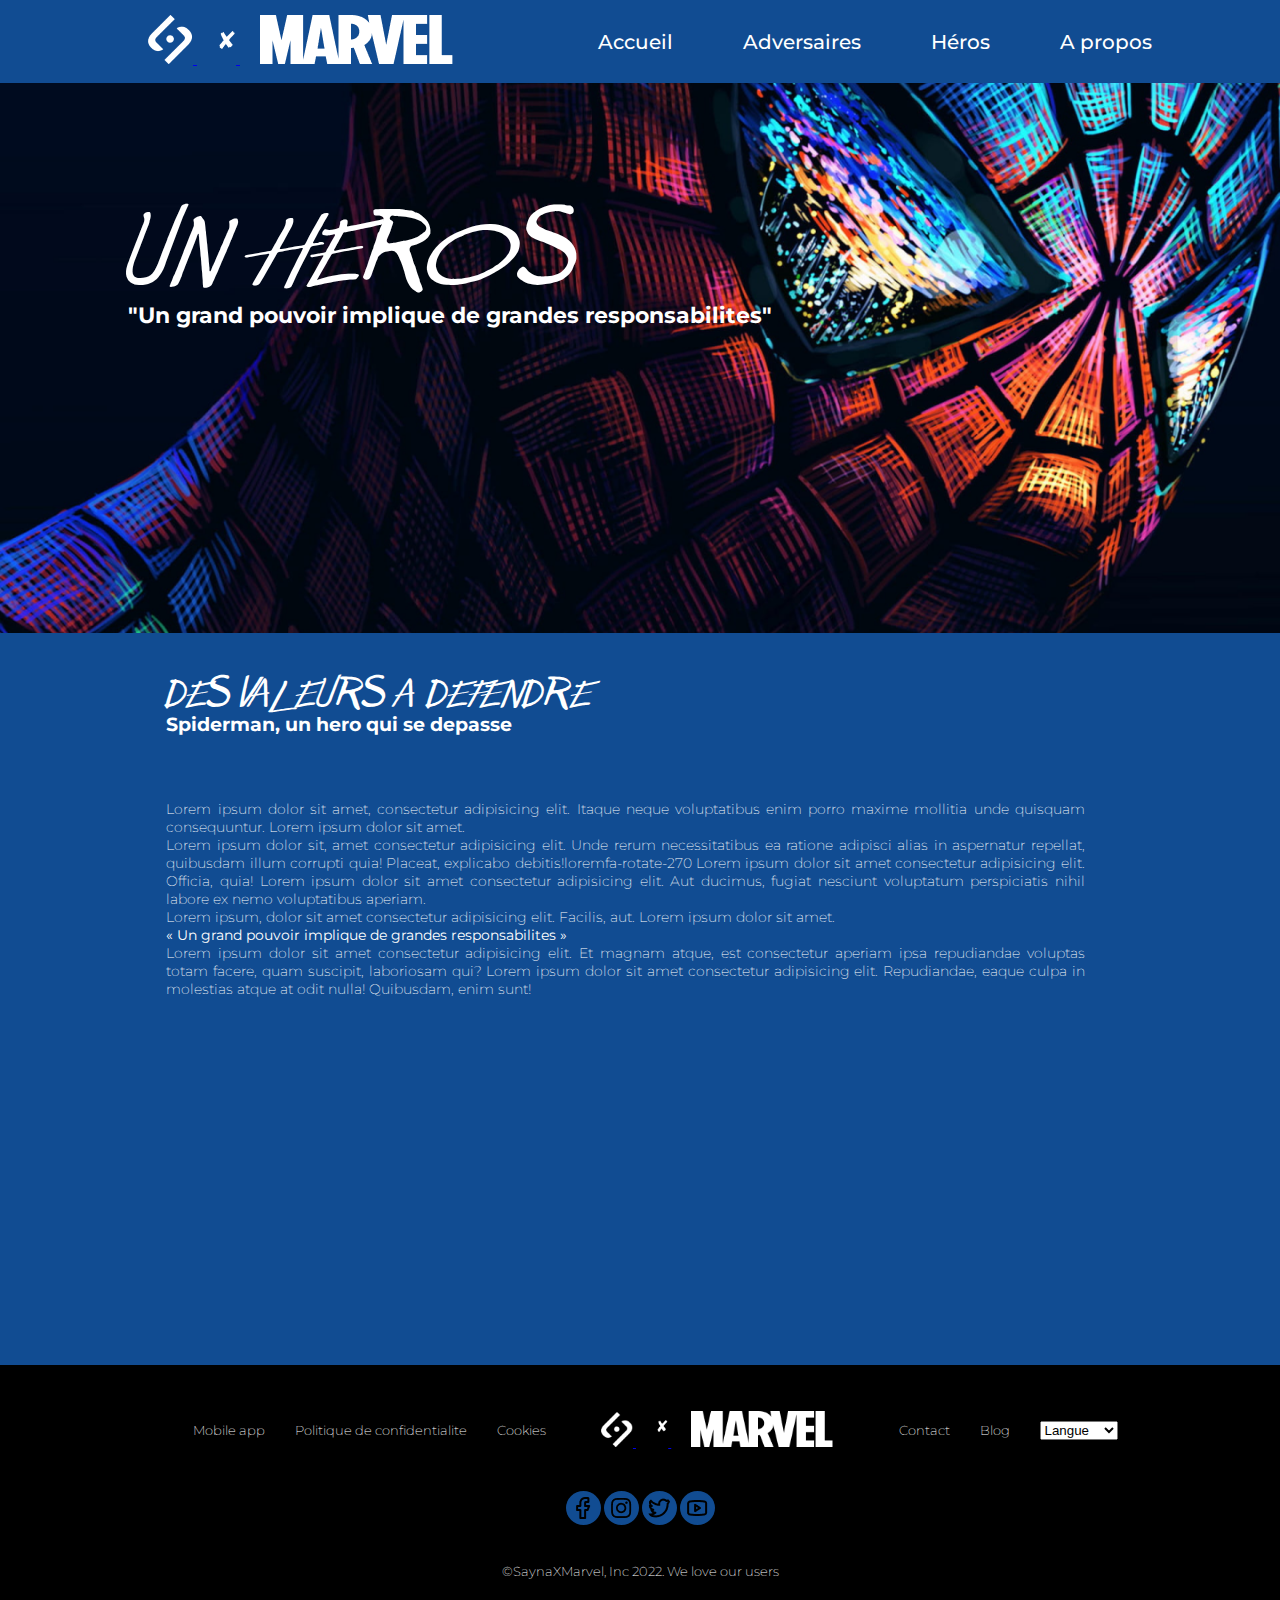
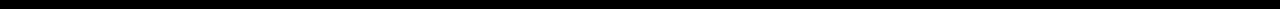
<file: SAYNA-JAVASCRIPT-NOWAYHOME-042022/herospure.html>
<!DOCTYPE html>
<html lang="fr">

<head>
    <meta charset="UTF-8">
    <meta http-equiv="X-UA-Compatible" content="IE=edge">
    <meta name="viewport" content="width=device-width, initial-scale=1.0">
    <link rel="stylesheet" href="./assets/css/adversaires.css">
    <link rel="stylesheet" href="./assets/css/heros.css">
    <title>Spiderman - Accueil</title>
</head>

<body>
    <header id="header-top">
        <nav>
            <div class="conteneur navigbar">
                <div class="brand">
                    <a href="bonus.html">
                        <img src="./assets/logo/logo1.png" alt="">
                        <img src="./assets/logo/logo2.png" alt="">
                        <img src="./assets/logo/logo3.png" alt="">
                    </a>
                </div>
                <div class="menu">
                    <ul>
                        <li><a href="index.html">Accueil</a></li>
                        <li><a href="adversaires.html">Adversaires</a></li>
                        <li><a href="heros.html">Héros</a></li>
                        <li><a href="apropos.html">A propos</a></li>
                    </ul>
                </div>
            </div>
        </nav>
    </header>
    <main>
        <section id="hero">
            <div class="conteneur">
                <div class="brand-mobile">
                    <a href="index.html">
                        <img src="./assets/logo/logo1.png" width="15%" alt="">
                        <img src="./assets/logo/logo2.png" width="10%" alt="">
                        <img src="./assets/logo/logo3.png" width="60%" alt="">
                    </a>
                    <div><i class="fa-solid fa-ellipsis fa-2x"></i></div>
                </div>
            </div>
            <div class="conteneur box">
                <h1 class="titre">UN HEROS</h1>
                <p class="description">"Un grand pouvoir implique de grandes responsabilites"</p>
            </div>
        </section>
        <section id="valeurs">
            <div class="conteneur">
                <div class="valeurs-head">
                    <h1>DES VALEURS A DEFENDRE</h1>
                    <h3>Spiderman, un hero qui se depasse</h3>
                </div>
                <div class="valeurs-body">
                    <div class="text">
                        <p>Lorem ipsum dolor sit amet, consectetur adipisicing elit. Itaque neque voluptatibus enim porro maxime mollitia unde quisquam consequuntur. Lorem ipsum dolor sit amet.</p>
                        <p>Lorem ipsum dolor sit, amet consectetur adipisicing elit. Unde rerum necessitatibus ea ratione adipisci alias in aspernatur repellat, quibusdam illum corrupti quia! Placeat, explicabo debitis!loremfa-rotate-270 Lorem ipsum dolor
                            sit amet consectetur adipisicing elit. Officia, quia! Lorem ipsum dolor sit amet consectetur adipisicing elit. Aut ducimus, fugiat nesciunt voluptatum perspiciatis nihil labore ex nemo voluptatibus aperiam.</p>
                        <p>Lorem ipsum, dolor sit amet consectetur adipisicing elit. Facilis, aut. Lorem ipsum dolor sit amet.</p>
                        <p><b> &laquo; Un grand pouvoir implique de grandes responsabilites &raquo; </b></p>
                        <p>Lorem ipsum dolor sit amet consectetur adipisicing elit. Et magnam atque, est consectetur aperiam ipsa repudiandae voluptas totam facere, quam suscipit, laboriosam qui? Lorem ipsum dolor sit amet consectetur adipisicing elit. Repudiandae,
                            eaque culpa in molestias atque at odit nulla! Quibusdam, enim sunt!</p>
                    </div>
                    <div class="video">
                        <iframe width="560" height="315" src="https://www.youtube.com/embed/I2TLyYLWciM" title="YouTube video player" frameborder="0" allow="accelerometer; autoplay; clipboard-write; encrypted-media; gyroscope; picture-in-picture" allowfullscreen></iframe>
                    </div>
                </div>
            </div>
        </section>
    </main>

    <footer>
        <div class="conteneur footer">
            <div class="navigation-footer">
                <ul class="list1">
                    <li><a href="#">Mobile app</a></li>
                    <li><a href="#">Politique de confidentialite</a></li>
                    <li><a href="#">Cookies</a></li>
                </ul>
                <div class="brand">
                    <a href="#">
                        <img src="./assets/logo/logo1.png" width="16%" alt="">
                        <img src="./assets/logo/logo2.png" width="10%" alt="">
                        <img src="./assets/logo/logo3.png" width="50%" alt="">
                    </a>
                </div>
                <ul class="list2">
                    <li><a href="#">Contact</a></li>
                    <li><a href="#">Blog</a></li>
                    <li><select class="form-select">
                        <option selected="">Langue</option>
                        <option>Francais</option>
                        <option>Anglais</option>
                        <option>Espagnol</option>
                        <option>Creole</option>
                        </select></li>
                </ul>
            </div>
            <div class="media">
                <img src="./assets/logo/logof.png" alt="">
                <img src="./assets/logo/logoi.png" alt="">
                <img src="./assets/logo/logot.png" alt="">
                <img src="./assets/logo/logoy.png" alt="">
            </div>
            <div class="copyright">
                <p>&copy;SaynaXMarvel, Inc 2022. We love our users</p>
            </div>
        </div>
    </footer>
</body>

</html>
</file>
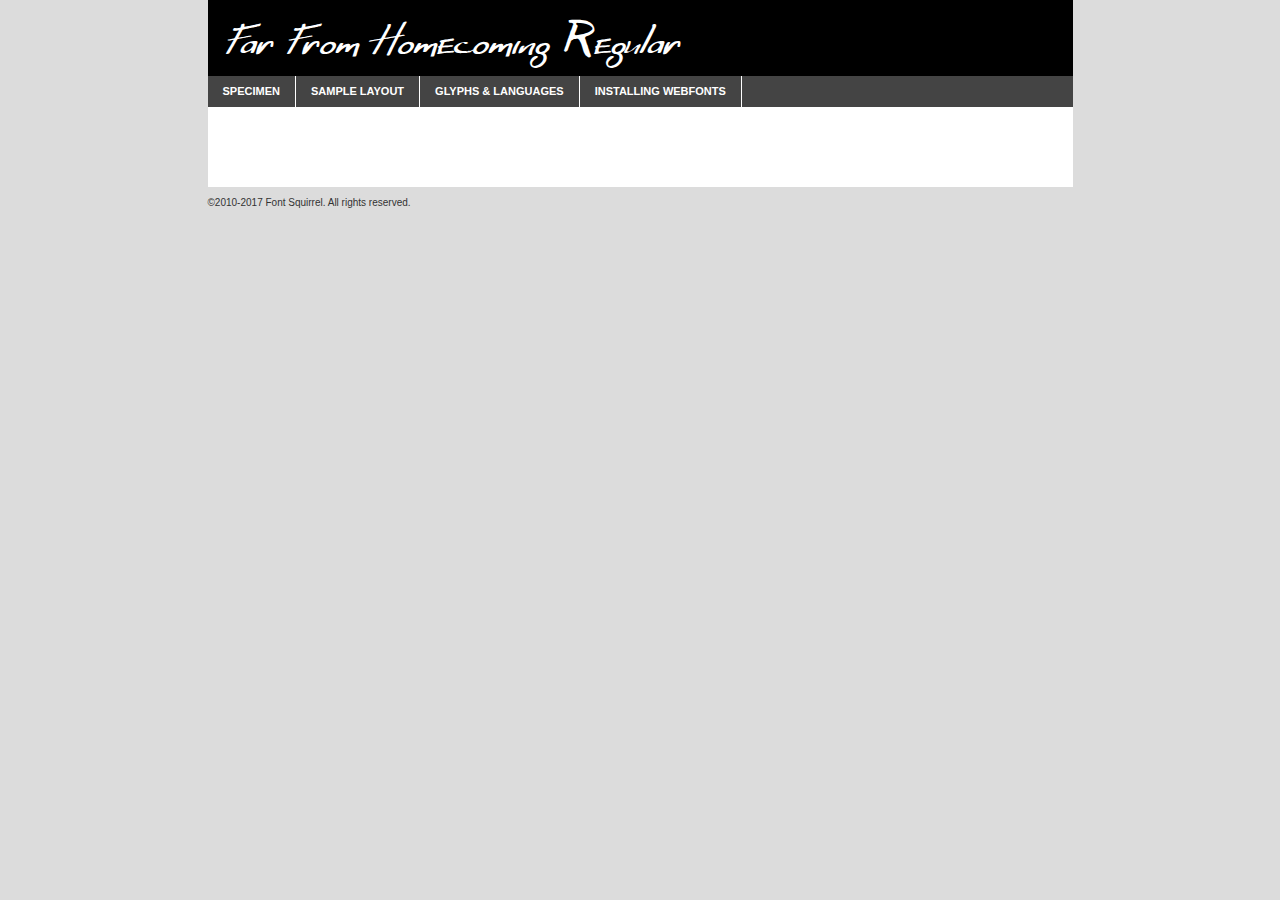
<file: SAYNA-JAVASCRIPT-NOWAYHOME-042022/assets/police/far-from_homecoming_updated-demo.html>
<!DOCTYPE html PUBLIC "-//W3C//DTD XHTML 1.0 Transitional//EN"
	"http://www.w3.org/TR/xhtml1/DTD/xhtml1-transitional.dtd">

<html xmlns="http://www.w3.org/1999/xhtml" xml:lang="en" lang="en">

<head>
    <meta http-equiv="Content-Type" content="text/html; charset=utf-8" />
    <script src="http://ajax.googleapis.com/ajax/libs/jquery/1.7.2/jquery.min.js" type="text/javascript" charset="utf-8"></script>
    <script type="text/javascript">
        (function($) {
            $.fn.easyTabs = function(option) {
                var param = jQuery.extend({
                    fadeSpeed: "fast",
                    defaultContent: 1,
                    activeClass: 'active'
                }, option);
                $(this).each(function() {
                    var thisId = "#" + this.id;
                    if (param.defaultContent == '') {
                        param.defaultContent = 1;
                    }
                    if (typeof param.defaultContent == "number") {
                        var defaultTab = $(thisId + " .tabs li:eq(" + (param.defaultContent - 1) + ") a").attr('href').substr(1);
                    } else {
                        var defaultTab = param.defaultContent;
                    }
                    $(thisId + " .tabs li a").each(function() {
                        var tabToHide = $(this).attr('href').substr(1);
                        $("#" + tabToHide).addClass('easytabs-tab-content');
                    });
                    hideAll();
                    changeContent(defaultTab);

                    function hideAll() {
                        $(thisId + " .easytabs-tab-content").hide();
                    }

                    function changeContent(tabId) {
                        hideAll();
                        $(thisId + " .tabs li").removeClass(param.activeClass);
                        $(thisId + " .tabs li a[href=#" + tabId + "]").closest('li').addClass(param.activeClass);
                        if (param.fadeSpeed != "none") {
                            $(thisId + " #" + tabId).fadeIn(param.fadeSpeed);
                        } else {
                            $(thisId + " #" + tabId).show();
                        }
                    }
                    $(thisId + " .tabs li").click(function() {
                        var tabId = $(this).find('a').attr('href').substr(1);
                        changeContent(tabId);
                        return false;
                    });
                });
            }
        })(jQuery);
    </script>
    <link rel="stylesheet" href="specimen_files/specimen_stylesheet.css" type="text/css" charset="utf-8" />
    <link rel="stylesheet" href="stylesheet.css" type="text/css" charset="utf-8" />

    <style type="text/css">
        body {
            font-family: 'far_from_homecomingregular';
        }
    </style>

    <title>Far From Homecoming Regular Specimen</title>


    <script type="text/javascript" charset="utf-8">
        $(document).ready(function() {
            $('#container').easyTabs({
                defaultContent: 1
            });
        });
    </script>
</head>

<body>
    <div id="container">
        <div id="header">
            Far From Homecoming Regular </div>
        <ul class="tabs">
            <li><a href="#specimen">Specimen</a></li>
            <li><a href="#layout">Sample Layout</a></li>
            <li><a href="#glyphs">Glyphs &amp; Languages</a></li>
            <li><a href="#installing">Installing Webfonts</a></li>

        </ul>

        <div id="main_content">


            <div id="specimen">

                <div class="section">
                    <div class="grid12 firstcol">
                        <div class="huge">AaBb</div>
                    </div>
                </div>

                <div class="section">
                    <div class="glyph_range">A&#x200B;B&#x200b;C&#x200b;D&#x200b;E&#x200b;F&#x200b;G&#x200b;H&#x200b;I&#x200b;J&#x200b;K&#x200b;L&#x200b;M&#x200b;N&#x200b;O&#x200b;P&#x200b;Q&#x200b;R&#x200b;S&#x200b;T&#x200b;U&#x200b;V&#x200b;W&#x200b;X&#x200b;Y&#x200b;Z&#x200b;a&#x200b;b&#x200b;c&#x200b;d&#x200b;e&#x200b;f&#x200b;g&#x200b;h&#x200b;i&#x200b;j&#x200b;k&#x200b;l&#x200b;m&#x200b;n&#x200b;o&#x200b;p&#x200b;q&#x200b;r&#x200b;s&#x200b;t&#x200b;u&#x200b;v&#x200b;w&#x200b;x&#x200b;y&#x200b;z&#x200b;1&#x200b;2&#x200b;3&#x200b;4&#x200b;5&#x200b;6&#x200b;7&#x200b;8&#x200b;9&#x200b;0&#x200b;&amp;&#x200b;.&#x200b;,&#x200b;?&#x200b;!&#x200b;&#64;&#x200b;(&#x200b;)&#x200b;#&#x200b;$&#x200b;%&#x200b;*&#x200b;+&#x200b;-&#x200b;=&#x200b;:&#x200b;;</div>
                </div>
                <div class="section">
                    <div class="grid12 firstcol">
                        <table class="sample_table">
                            <tr>
                                <td>10</td>
                                <td class="size10">abcdefghijklmnopqrstuvwxyzABCDEFGHIJKLMNOPQRSTUVWXYZ0123456789abcdefghijklmnopqrstuvwxyzABCDEFGHIJKLMNOPQRSTUVWXYZ0123456789abcdefghijklmnopqrstuvwxyzABCDEFGHIJKLMNOPQRSTUVWXYZ</td>
                            </tr>
                            <tr>
                                <td>11</td>
                                <td class="size11">abcdefghijklmnopqrstuvwxyzABCDEFGHIJKLMNOPQRSTUVWXYZ0123456789abcdefghijklmnopqrstuvwxyzABCDEFGHIJKLMNOPQRSTUVWXYZ0123456789abcdefghijklmnopqrstuvwxyzABCDEFGHIJKLMNOPQRSTUVWXYZ</td>
                            </tr>
                            <tr>
                                <td>12</td>
                                <td class="size12">abcdefghijklmnopqrstuvwxyzABCDEFGHIJKLMNOPQRSTUVWXYZ0123456789abcdefghijklmnopqrstuvwxyzABCDEFGHIJKLMNOPQRSTUVWXYZ0123456789abcdefghijklmnopqrstuvwxyzABCDEFGHIJKLMNOPQRSTUVWXYZ</td>
                            </tr>
                            <tr>
                                <td>13</td>
                                <td class="size13">abcdefghijklmnopqrstuvwxyzABCDEFGHIJKLMNOPQRSTUVWXYZ0123456789abcdefghijklmnopqrstuvwxyzABCDEFGHIJKLMNOPQRSTUVWXYZ0123456789abcdefghijklmnopqrstuvwxyzABCDEFGHIJKLMNOPQRSTUVWXYZ</td>
                            </tr>
                            <tr>
                                <td>14</td>
                                <td class="size14">abcdefghijklmnopqrstuvwxyzABCDEFGHIJKLMNOPQRSTUVWXYZ0123456789abcdefghijklmnopqrstuvwxyzABCDEFGHIJKLMNOPQRSTUVWXYZ0123456789abcdefghijklmnopqrstuvwxyzABCDEFGHIJKLMNOPQRSTUVWXYZ</td>
                            </tr>
                            <tr>
                                <td>16</td>
                                <td class="size16">abcdefghijklmnopqrstuvwxyzABCDEFGHIJKLMNOPQRSTUVWXYZ0123456789abcdefghijklmnopqrstuvwxyzABCDEFGHIJKLMNOPQRSTUVWXYZ</td>
                            </tr>
                            <tr>
                                <td>18</td>
                                <td class="size18">abcdefghijklmnopqrstuvwxyzABCDEFGHIJKLMNOPQRSTUVWXYZ0123456789abcdefghijklmnopqrstuvwxyzABCDEFGHIJKLMNOPQRSTUVWXYZ</td>
                            </tr>
                            <tr>
                                <td>20</td>
                                <td class="size20">abcdefghijklmnopqrstuvwxyzABCDEFGHIJKLMNOPQRSTUVWXYZ0123456789abcdefghijklmnopqrstuvwxyzABCDEFGHIJKLMNOPQRSTUVWXYZ</td>
                            </tr>
                            <tr>
                                <td>24</td>
                                <td class="size24">abcdefghijklmnopqrstuvwxyzABCDEFGHIJKLMNOPQRSTUVWXYZ0123456789abcdefghijklmnopqrstuvwxyzABCDEFGHIJKLMNOPQRSTUVWXYZ</td>
                            </tr>
                            <tr>
                                <td>30</td>
                                <td class="size30">abcdefghijklmnopqrstuvwxyzABCDEFGHIJKLMNOPQRSTUVWXYZ0123456789abcdefghijklmnopqrstuvwxyzABCDEFGHIJKLMNOPQRSTUVWXYZ</td>
                            </tr>
                            <tr>
                                <td>36</td>
                                <td class="size36">abcdefghijklmnopqrstuvwxyzABCDEFGHIJKLMNOPQRSTUVWXYZ0123456789abcdefghijklmnopqrstuvwxyzABCDEFGHIJKLMNOPQRSTUVWXYZ</td>
                            </tr>
                            <tr>
                                <td>48</td>
                                <td class="size48">abcdefghijklmnopqrstuvwxyzABCDEFGHIJKLMNOPQRSTUVWXYZ0123456789abcdefghijklmnopqrstuvwxyzABCDEFGHIJKLMNOPQRSTUVWXYZ</td>
                            </tr>
                            <tr>
                                <td>60</td>
                                <td class="size60">abcdefghijklmnopqrstuvwxyzABCDEFGHIJKLMNOPQRSTUVWXYZ0123456789abcdefghijklmnopqrstuvwxyzABCDEFGHIJKLMNOPQRSTUVWXYZ</td>
                            </tr>
                            <tr>
                                <td>72</td>
                                <td class="size72">abcdefghijklmnopqrstuvwxyzABCDEFGHIJKLMNOPQRSTUVWXYZ0123456789abcdefghijklmnopqrstuvwxyzABCDEFGHIJKLMNOPQRSTUVWXYZ</td>
                            </tr>
                            <tr>
                                <td>90</td>
                                <td class="size90">abcdefghijklmnopqrstuvwxyzABCDEFGHIJKLMNOPQRSTUVWXYZ0123456789abcdefghijklmnopqrstuvwxyzABCDEFGHIJKLMNOPQRSTUVWXYZ</td>
                            </tr>
                        </table>

                    </div>

                </div>



                <div class="section" id="bodycomparison">


                    <div id="xheight">
                        <div class="fontbody">&#x25FC;&#x25FC;&#x25FC;&#x25FC;&#x25FC;&#x25FC;&#x25FC;&#x25FC;&#x25FC;&#x25FC;&#x25FC;&#x25FC;&#x25FC;&#x25FC;&#x25FC;&#x25FC;&#x25FC;&#x25FC;&#x25FC;&#x25FC;&#x25FC;&#x25FC;&#x25FC;&#x25FC;&#x25FC;&#x25FC;&#x25FC;&#x25FC;&#x25FC;&#x25FC;&#x25FC;&#x25FC;&#x25FC;&#x25FC;&#x25FC;&#x25FC;&#x25FC;&#x25FC;&#x25FC;&#x25FC;&#x25FC;&#x25FC;&#x25FC;&#x25FC;&#x25FC;&#x25FC;&#x25FC;&#x25FC;&#x25FC;&#x25FC;&#x25FC;&#x25FC;&#x25FC;&#x25FC;&#x25FC;&#x25FC;&#x25FC;&#x25FC;&#x25FC;&#x25FC;&#x25FC;&#x25FC;&#x25FC;&#x25FC;&#x25FC;&#x25FC;&#x25FC;&#x25FC;&#x25FC;&#x25FC;&#x25FC;&#x25FC;&#x25FC;&#x25FC;&#x25FC;&#x25FC;&#x25FC;&#x25FC;&#x25FC;&#x25FC;&#x25FC;&#x25FC;&#x25FC;&#x25FC;&#x25FC;&#x25FC;&#x25FC;&#x25FC;&#x25FC;&#x25FC;&#x25FC;&#x25FC;&#x25FC;&#x25FC;&#x25FC;&#x25FC;&#x25FC;&#x25FC;&#x25FC;body</div>
                        <div
                            class="arialbody">body</div>
                    <div class="verdanabody">body</div>
                    <div class="georgiabody">body</div>
                </div>
                <div class="fontbody" style="z-index:1">
                    body<span>Far From Homecoming Regular</span>
                </div>
                <div class="arialbody" style="z-index:1">
                    body<span>Arial</span>
                </div>
                <div class="verdanabody" style="z-index:1">
                    body<span>Verdana</span>
                </div>
                <div class="georgiabody" style="z-index:1">
                    body<span>Georgia</span>
                </div>



            </div>


            <div class="section psample psample_row1" id="">

                <div class="grid2 firstcol">
                    <p class="size10"><span>10.</span>Aenean lacinia bibendum nulla sed consectetur. Fusce dapibus, tellus ac cursus commodo, tortor mauris condimentum nibh, ut fermentum massa justo sit amet risus. Nullam id dolor id nibh ultricies vehicula ut id elit.
                        Cum sociis natoque penatibus et magnis dis parturient montes, nascetur ridiculus mus. Nulla vitae elit libero, a pharetra augue.</p>

                </div>
                <div class="grid3">
                    <p class="size11"><span>11.</span>Aenean lacinia bibendum nulla sed consectetur. Fusce dapibus, tellus ac cursus commodo, tortor mauris condimentum nibh, ut fermentum massa justo sit amet risus. Nullam id dolor id nibh ultricies vehicula ut id elit.
                        Cum sociis natoque penatibus et magnis dis parturient montes, nascetur ridiculus mus. Nulla vitae elit libero, a pharetra augue.</p>

                </div>
                <div class="grid3">
                    <p class="size12"><span>12.</span>Aenean lacinia bibendum nulla sed consectetur. Fusce dapibus, tellus ac cursus commodo, tortor mauris condimentum nibh, ut fermentum massa justo sit amet risus. Nullam id dolor id nibh ultricies vehicula ut id elit.
                        Cum sociis natoque penatibus et magnis dis parturient montes, nascetur ridiculus mus. Nulla vitae elit libero, a pharetra augue.</p>

                </div>
                <div class="grid4">
                    <p class="size13"><span>13.</span>Aenean lacinia bibendum nulla sed consectetur. Fusce dapibus, tellus ac cursus commodo, tortor mauris condimentum nibh, ut fermentum massa justo sit amet risus. Nullam id dolor id nibh ultricies vehicula ut id elit.
                        Cum sociis natoque penatibus et magnis dis parturient montes, nascetur ridiculus mus. Nulla vitae elit libero, a pharetra augue.</p>

                </div>
                <div class="white_blend"></div>

            </div>
            <div class="section psample psample_row2" id="">
                <div class="grid3 firstcol">
                    <p class="size14"><span>14.</span>Aenean lacinia bibendum nulla sed consectetur. Fusce dapibus, tellus ac cursus commodo, tortor mauris condimentum nibh, ut fermentum massa justo sit amet risus. Nullam id dolor id nibh ultricies vehicula ut id elit.
                        Cum sociis natoque penatibus et magnis dis parturient montes, nascetur ridiculus mus. Nulla vitae elit libero, a pharetra augue.</p>

                </div>
                <div class="grid4">
                    <p class="size16"><span>16.</span>Aenean lacinia bibendum nulla sed consectetur. Fusce dapibus, tellus ac cursus commodo, tortor mauris condimentum nibh, ut fermentum massa justo sit amet risus. Nullam id dolor id nibh ultricies vehicula ut id elit.
                        Cum sociis natoque penatibus et magnis dis parturient montes, nascetur ridiculus mus. Nulla vitae elit libero, a pharetra augue.</p>

                </div>
                <div class="grid5">
                    <p class="size18"><span>18.</span>Aenean lacinia bibendum nulla sed consectetur. Fusce dapibus, tellus ac cursus commodo, tortor mauris condimentum nibh, ut fermentum massa justo sit amet risus. Nullam id dolor id nibh ultricies vehicula ut id elit.
                        Cum sociis natoque penatibus et magnis dis parturient montes, nascetur ridiculus mus. Nulla vitae elit libero, a pharetra augue.</p>

                </div>

                <div class="white_blend"></div>

            </div>

            <div class="section psample psample_row3" id="">
                <div class="grid5 firstcol">
                    <p class="size20"><span>20.</span>Aenean lacinia bibendum nulla sed consectetur. Fusce dapibus, tellus ac cursus commodo, tortor mauris condimentum nibh, ut fermentum massa justo sit amet risus. Nullam id dolor id nibh ultricies vehicula ut id elit.
                        Cum sociis natoque penatibus et magnis dis parturient montes, nascetur ridiculus mus. Nulla vitae elit libero, a pharetra augue.</p>
                </div>
                <div class="grid7">
                    <p class="size24"><span>24.</span>Aenean lacinia bibendum nulla sed consectetur. Fusce dapibus, tellus ac cursus commodo, tortor mauris condimentum nibh, ut fermentum massa justo sit amet risus. Nullam id dolor id nibh ultricies vehicula ut id elit.
                        Cum sociis natoque penatibus et magnis dis parturient montes, nascetur ridiculus mus. Nulla vitae elit libero, a pharetra augue.</p>
                </div>

                <div class="white_blend"></div>

            </div>

            <div class="section psample psample_row4" id="">
                <div class="grid12 firstcol">
                    <p class="size30"><span>30.</span>Aenean lacinia bibendum nulla sed consectetur. Fusce dapibus, tellus ac cursus commodo, tortor mauris condimentum nibh, ut fermentum massa justo sit amet risus. Nullam id dolor id nibh ultricies vehicula ut id elit.
                        Cum sociis natoque penatibus et magnis dis parturient montes, nascetur ridiculus mus. Nulla vitae elit libero, a pharetra augue.</p>
                </div>
                <div class="white_blend"></div>

            </div>



            <div class="section psample psample_row1 fullreverse">
                <div class="grid2 firstcol">
                    <p class="size10"><span>10.</span>Aenean lacinia bibendum nulla sed consectetur. Fusce dapibus, tellus ac cursus commodo, tortor mauris condimentum nibh, ut fermentum massa justo sit amet risus. Nullam id dolor id nibh ultricies vehicula ut id elit.
                        Cum sociis natoque penatibus et magnis dis parturient montes, nascetur ridiculus mus. Nulla vitae elit libero, a pharetra augue.</p>

                </div>
                <div class="grid3">
                    <p class="size11"><span>11.</span>Aenean lacinia bibendum nulla sed consectetur. Fusce dapibus, tellus ac cursus commodo, tortor mauris condimentum nibh, ut fermentum massa justo sit amet risus. Nullam id dolor id nibh ultricies vehicula ut id elit.
                        Cum sociis natoque penatibus et magnis dis parturient montes, nascetur ridiculus mus. Nulla vitae elit libero, a pharetra augue.</p>

                </div>
                <div class="grid3">
                    <p class="size12"><span>12.</span>Aenean lacinia bibendum nulla sed consectetur. Fusce dapibus, tellus ac cursus commodo, tortor mauris condimentum nibh, ut fermentum massa justo sit amet risus. Nullam id dolor id nibh ultricies vehicula ut id elit.
                        Cum sociis natoque penatibus et magnis dis parturient montes, nascetur ridiculus mus. Nulla vitae elit libero, a pharetra augue.</p>

                </div>
                <div class="grid4">
                    <p class="size13"><span>13.</span>Aenean lacinia bibendum nulla sed consectetur. Fusce dapibus, tellus ac cursus commodo, tortor mauris condimentum nibh, ut fermentum massa justo sit amet risus. Nullam id dolor id nibh ultricies vehicula ut id elit.
                        Cum sociis natoque penatibus et magnis dis parturient montes, nascetur ridiculus mus. Nulla vitae elit libero, a pharetra augue.</p>

                </div>
                <div class="black_blend"></div>

            </div>

            <div class="section psample psample_row2 fullreverse">
                <div class="grid3 firstcol">
                    <p class="size14"><span>14.</span>Aenean lacinia bibendum nulla sed consectetur. Fusce dapibus, tellus ac cursus commodo, tortor mauris condimentum nibh, ut fermentum massa justo sit amet risus. Nullam id dolor id nibh ultricies vehicula ut id elit.
                        Cum sociis natoque penatibus et magnis dis parturient montes, nascetur ridiculus mus. Nulla vitae elit libero, a pharetra augue.</p>

                </div>
                <div class="grid4">
                    <p class="size16"><span>16.</span>Aenean lacinia bibendum nulla sed consectetur. Fusce dapibus, tellus ac cursus commodo, tortor mauris condimentum nibh, ut fermentum massa justo sit amet risus. Nullam id dolor id nibh ultricies vehicula ut id elit.
                        Cum sociis natoque penatibus et magnis dis parturient montes, nascetur ridiculus mus. Nulla vitae elit libero, a pharetra augue.</p>

                </div>
                <div class="grid5">
                    <p class="size18"><span>18.</span>Aenean lacinia bibendum nulla sed consectetur. Fusce dapibus, tellus ac cursus commodo, tortor mauris condimentum nibh, ut fermentum massa justo sit amet risus. Nullam id dolor id nibh ultricies vehicula ut id elit.
                        Cum sociis natoque penatibus et magnis dis parturient montes, nascetur ridiculus mus. Nulla vitae elit libero, a pharetra augue.</p>

                </div>
                <div class="black_blend"></div>

            </div>

            <div class="section psample fullreverse psample_row3" id="">
                <div class="grid5 firstcol">
                    <p class="size20"><span>20.</span>Aenean lacinia bibendum nulla sed consectetur. Fusce dapibus, tellus ac cursus commodo, tortor mauris condimentum nibh, ut fermentum massa justo sit amet risus. Nullam id dolor id nibh ultricies vehicula ut id elit.
                        Cum sociis natoque penatibus et magnis dis parturient montes, nascetur ridiculus mus. Nulla vitae elit libero, a pharetra augue.</p>
                </div>
                <div class="grid7">
                    <p class="size24"><span>24.</span>Aenean lacinia bibendum nulla sed consectetur. Fusce dapibus, tellus ac cursus commodo, tortor mauris condimentum nibh, ut fermentum massa justo sit amet risus. Nullam id dolor id nibh ultricies vehicula ut id elit.
                        Cum sociis natoque penatibus et magnis dis parturient montes, nascetur ridiculus mus. Nulla vitae elit libero, a pharetra augue.</p>
                </div>

                <div class="black_blend"></div>

            </div>

            <div class="section psample fullreverse psample_row4" id="" style="border-bottom: 20px #000 solid;">
                <div class="grid12 firstcol">
                    <p class="size30"><span>30.</span>Aenean lacinia bibendum nulla sed consectetur. Fusce dapibus, tellus ac cursus commodo, tortor mauris condimentum nibh, ut fermentum massa justo sit amet risus. Nullam id dolor id nibh ultricies vehicula ut id elit.
                        Cum sociis natoque penatibus et magnis dis parturient montes, nascetur ridiculus mus. Nulla vitae elit libero, a pharetra augue.</p>
                </div>
                <div class="black_blend"></div>

            </div>




        </div>

        <div id="layout">

            <div class="section">

                <div class="grid12 firstcol">
                    <h1>Lorem Ipsum Dolor</h1>
                    <h2>Etiam porta sem malesuada magna mollis euismod</h2>

                    <p class="byline">By <a href="#link">Aenean Lacinia</a></p>
                </div>
            </div>
            <div class="section">
                <div class="grid8 firstcol">
                    <p class="large">Donec sed odio dui. Morbi leo risus, porta ac consectetur ac, vestibulum at eros. Fusce dapibus, tellus ac cursus commodo, tortor mauris condimentum nibh, ut fermentum massa justo sit amet risus. </p>


                    <h3>Pellentesque ornare sem</h3>

                    <p>Maecenas sed diam eget risus varius blandit sit amet non magna. Maecenas faucibus mollis interdum. Donec ullamcorper nulla non metus auctor fringilla. Nullam id dolor id nibh ultricies vehicula ut id elit. Nullam id dolor id nibh ultricies
                        vehicula ut id elit. </p>

                    <p>Aenean eu leo quam. Pellentesque ornare sem lacinia quam venenatis vestibulum. Lorem ipsum dolor sit amet, consectetur adipiscing elit. Cum sociis natoque penatibus et magnis dis parturient montes, nascetur ridiculus mus. </p>

                    <p>Nulla vitae elit libero, a pharetra augue. Praesent commodo cursus magna, vel scelerisque nisl consectetur et. Aenean lacinia bibendum nulla sed consectetur. </p>

                    <p>Nullam quis risus eget urna mollis ornare vel eu leo. Nullam quis risus eget urna mollis ornare vel eu leo. Maecenas sed diam eget risus varius blandit sit amet non magna. Donec ullamcorper nulla non metus auctor fringilla. </p>

                    <h3>Cras mattis consectetur</h3>

                    <p>Aenean eu leo quam. Pellentesque ornare sem lacinia quam venenatis vestibulum. Aenean lacinia bibendum nulla sed consectetur. Integer posuere erat a ante venenatis dapibus posuere velit aliquet. Cras mattis consectetur purus sit amet
                        fermentum. </p>

                    <p>Nullam id dolor id nibh ultricies vehicula ut id elit. Nullam quis risus eget urna mollis ornare vel eu leo. Cras mattis consectetur purus sit amet fermentum.</p>
                </div>

                <div class="grid4 sidebar">

                    <div class="box reverse">
                        <p class="last">Nullam quis risus eget urna mollis ornare vel eu leo. Donec ullamcorper nulla non metus auctor fringilla. Cras mattis consectetur purus sit amet fermentum. Sed posuere consectetur est at lobortis. Lorem ipsum dolor sit amet, consectetur
                            adipiscing elit. </p>
                    </div>

                    <p class="caption">Maecenas sed diam eget risus varius.</p>

                    <p>Vestibulum id ligula porta felis euismod semper. Integer posuere erat a ante venenatis dapibus posuere velit aliquet. Vestibulum id ligula porta felis euismod semper. Sed posuere consectetur est at lobortis. Maecenas sed diam eget
                        risus varius blandit sit amet non magna. Fusce dapibus, tellus ac cursus commodo, tortor mauris condimentum nibh, ut fermentum massa justo sit amet risus. </p>



                    <p>Duis mollis, est non commodo luctus, nisi erat porttitor ligula, eget lacinia odio sem nec elit. Aenean lacinia bibendum nulla sed consectetur. Vivamus sagittis lacus vel augue laoreet rutrum faucibus dolor auctor. Aenean lacinia bibendum
                        nulla sed consectetur. Nullam quis risus eget urna mollis ornare vel eu leo. </p>

                    <p>Praesent commodo cursus magna, vel scelerisque nisl consectetur et. Donec ullamcorper nulla non metus auctor fringilla. Maecenas faucibus mollis interdum. Fusce dapibus, tellus ac cursus commodo, tortor mauris condimentum nibh, ut
                        fermentum massa justo sit amet risus. </p>

                </div>
            </div>

        </div>






        <div id="glyphs">
            <div class="section">
                <div class="grid12 firstcol">

                    <h1>Language Support</h1>
                    <p>The subset of Far From Homecoming Regular in this kit supports the following languages:<br /> English, Arrernte, Bislama, Cebuano, Fijian, Gilbertese, Hmong, Ibanag, Iloko_ilokano, Interglossa_glosa, Interlingua, Lojban, Norfolk_pitcairnese,
                        Oromo, Rotokas, Seychelles_creole, Shona, Somali, Southern_ndebele, Swahili, Swati_swazi, Tok_pisin, Warlpiri, Xhosa, Zulu, Latinbasic, Demo </p>
                    <h1>Glyph Chart</h1>
                    <p>The subset of Far From Homecoming Regular in this kit includes all the glyphs listed below. Unicode entities are included above each glyph to help you insert individual characters into your layout.</p>
                    <div id="glyph_chart">

                        <div>
                            <p>&amp;#13;</p>&#13;</div>
                        <div>
                            <p>&amp;#32;</p>&#32;</div>
                        <div>
                            <p>&amp;#33;</p>&#33;</div>
                        <div>
                            <p>&amp;#34;</p>&#34;</div>
                        <div>
                            <p>&amp;#35;</p>&#35;</div>
                        <div>
                            <p>&amp;#36;</p>&#36;</div>
                        <div>
                            <p>&amp;#37;</p>&#37;</div>
                        <div>
                            <p>&amp;#38;</p>&#38;</div>
                        <div>
                            <p>&amp;#39;</p>&#39;</div>
                        <div>
                            <p>&amp;#40;</p>&#40;</div>
                        <div>
                            <p>&amp;#41;</p>&#41;</div>
                        <div>
                            <p>&amp;#42;</p>&#42;</div>
                        <div>
                            <p>&amp;#43;</p>&#43;</div>
                        <div>
                            <p>&amp;#44;</p>&#44;</div>
                        <div>
                            <p>&amp;#45;</p>&#45;</div>
                        <div>
                            <p>&amp;#46;</p>&#46;</div>
                        <div>
                            <p>&amp;#47;</p>&#47;</div>
                        <div>
                            <p>&amp;#48;</p>&#48;</div>
                        <div>
                            <p>&amp;#49;</p>&#49;</div>
                        <div>
                            <p>&amp;#50;</p>&#50;</div>
                        <div>
                            <p>&amp;#51;</p>&#51;</div>
                        <div>
                            <p>&amp;#52;</p>&#52;</div>
                        <div>
                            <p>&amp;#53;</p>&#53;</div>
                        <div>
                            <p>&amp;#54;</p>&#54;</div>
                        <div>
                            <p>&amp;#55;</p>&#55;</div>
                        <div>
                            <p>&amp;#56;</p>&#56;</div>
                        <div>
                            <p>&amp;#57;</p>&#57;</div>
                        <div>
                            <p>&amp;#58;</p>&#58;</div>
                        <div>
                            <p>&amp;#59;</p>&#59;</div>
                        <div>
                            <p>&amp;#61;</p>&#61;</div>
                        <div>
                            <p>&amp;#63;</p>&#63;</div>
                        <div>
                            <p>&amp;#64;</p>&#64;</div>
                        <div>
                            <p>&amp;#65;</p>&#65;</div>
                        <div>
                            <p>&amp;#66;</p>&#66;</div>
                        <div>
                            <p>&amp;#67;</p>&#67;</div>
                        <div>
                            <p>&amp;#68;</p>&#68;</div>
                        <div>
                            <p>&amp;#69;</p>&#69;</div>
                        <div>
                            <p>&amp;#70;</p>&#70;</div>
                        <div>
                            <p>&amp;#71;</p>&#71;</div>
                        <div>
                            <p>&amp;#72;</p>&#72;</div>
                        <div>
                            <p>&amp;#73;</p>&#73;</div>
                        <div>
                            <p>&amp;#74;</p>&#74;</div>
                        <div>
                            <p>&amp;#75;</p>&#75;</div>
                        <div>
                            <p>&amp;#76;</p>&#76;</div>
                        <div>
                            <p>&amp;#77;</p>&#77;</div>
                        <div>
                            <p>&amp;#78;</p>&#78;</div>
                        <div>
                            <p>&amp;#79;</p>&#79;</div>
                        <div>
                            <p>&amp;#80;</p>&#80;</div>
                        <div>
                            <p>&amp;#81;</p>&#81;</div>
                        <div>
                            <p>&amp;#82;</p>&#82;</div>
                        <div>
                            <p>&amp;#83;</p>&#83;</div>
                        <div>
                            <p>&amp;#84;</p>&#84;</div>
                        <div>
                            <p>&amp;#85;</p>&#85;</div>
                        <div>
                            <p>&amp;#86;</p>&#86;</div>
                        <div>
                            <p>&amp;#87;</p>&#87;</div>
                        <div>
                            <p>&amp;#88;</p>&#88;</div>
                        <div>
                            <p>&amp;#89;</p>&#89;</div>
                        <div>
                            <p>&amp;#90;</p>&#90;</div>
                        <div>
                            <p>&amp;#92;</p>&#92;</div>
                        <div>
                            <p>&amp;#95;</p>&#95;</div>
                        <div>
                            <p>&amp;#97;</p>&#97;</div>
                        <div>
                            <p>&amp;#98;</p>&#98;</div>
                        <div>
                            <p>&amp;#99;</p>&#99;</div>
                        <div>
                            <p>&amp;#100;</p>&#100;</div>
                        <div>
                            <p>&amp;#101;</p>&#101;</div>
                        <div>
                            <p>&amp;#102;</p>&#102;</div>
                        <div>
                            <p>&amp;#103;</p>&#103;</div>
                        <div>
                            <p>&amp;#104;</p>&#104;</div>
                        <div>
                            <p>&amp;#105;</p>&#105;</div>
                        <div>
                            <p>&amp;#106;</p>&#106;</div>
                        <div>
                            <p>&amp;#107;</p>&#107;</div>
                        <div>
                            <p>&amp;#108;</p>&#108;</div>
                        <div>
                            <p>&amp;#109;</p>&#109;</div>
                        <div>
                            <p>&amp;#110;</p>&#110;</div>
                        <div>
                            <p>&amp;#111;</p>&#111;</div>
                        <div>
                            <p>&amp;#112;</p>&#112;</div>
                        <div>
                            <p>&amp;#113;</p>&#113;</div>
                        <div>
                            <p>&amp;#114;</p>&#114;</div>
                        <div>
                            <p>&amp;#115;</p>&#115;</div>
                        <div>
                            <p>&amp;#116;</p>&#116;</div>
                        <div>
                            <p>&amp;#117;</p>&#117;</div>
                        <div>
                            <p>&amp;#118;</p>&#118;</div>
                        <div>
                            <p>&amp;#119;</p>&#119;</div>
                        <div>
                            <p>&amp;#120;</p>&#120;</div>
                        <div>
                            <p>&amp;#121;</p>&#121;</div>
                        <div>
                            <p>&amp;#122;</p>&#122;</div>
                        <div>
                            <p>&amp;#126;</p>&#126;</div>
                        <div>
                            <p>&amp;#160;</p>&#160;</div>
                        <div>
                            <p>&amp;#173;</p>&#173;</div>
                        <div>
                            <p>&amp;#8192;</p>&#8192;</div>
                        <div>
                            <p>&amp;#8193;</p>&#8193;</div>
                        <div>
                            <p>&amp;#8194;</p>&#8194;</div>
                        <div>
                            <p>&amp;#8195;</p>&#8195;</div>
                        <div>
                            <p>&amp;#8196;</p>&#8196;</div>
                        <div>
                            <p>&amp;#8197;</p>&#8197;</div>
                        <div>
                            <p>&amp;#8198;</p>&#8198;</div>
                        <div>
                            <p>&amp;#8199;</p>&#8199;</div>
                        <div>
                            <p>&amp;#8200;</p>&#8200;</div>
                        <div>
                            <p>&amp;#8201;</p>&#8201;</div>
                        <div>
                            <p>&amp;#8202;</p>&#8202;</div>
                        <div>
                            <p>&amp;#8208;</p>&#8208;</div>
                        <div>
                            <p>&amp;#8209;</p>&#8209;</div>
                        <div>
                            <p>&amp;#8210;</p>&#8210;</div>
                        <div>
                            <p>&amp;#8211;</p>&#8211;</div>
                        <div>
                            <p>&amp;#8212;</p>&#8212;</div>
                        <div>
                            <p>&amp;#8239;</p>&#8239;</div>
                        <div>
                            <p>&amp;#8287;</p>&#8287;</div>
                        <div>
                            <p>&amp;#9724;</p>&#9724;</div>
                    </div>
                </div>


            </div>
        </div>


        <div id="specs">

        </div>

        <div id="installing">
            <div class="section">
                <div class="grid7 firstcol">
                    <h1>Installing Webfonts</h1>

                    <p>Webfonts are supported by all major browser platforms but not all in the same way. There are currently four different font formats that must be included in order to target all browsers. This includes TTF, WOFF, EOT and SVG.</p>

                    <h2>1. Upload your webfonts</h2>
                    <p>You must upload your webfont kit to your website. They should be in or near the same directory as your CSS files.</p>

                    <h2>2. Include the webfont stylesheet</h2>
                    <p>A special CSS @font-face declaration helps the various browsers select the appropriate font it needs without causing you a bunch of headaches. Learn more about this syntax by reading the <a href="https://www.fontspring.com/blog/further-hardening-of-the-bulletproof-syntax">Fontspring blog post</a>                        about it. The code for it is as follows:</p>


                    <code>
@font-face{ 
	font-family: 'MyWebFont';
	src: url('WebFont.eot');
	src: url('WebFont.eot?#iefix') format('embedded-opentype'),
	     url('WebFont.woff') format('woff'),
	     url('WebFont.ttf') format('truetype'),
	     url('WebFont.svg#webfont') format('svg');
}
</code>

                    <p>We've already gone ahead and generated the code for you. All you have to do is link to the stylesheet in your HTML, like this:</p>
                    <code>&lt;link rel=&quot;stylesheet&quot; href=&quot;stylesheet.css&quot; type=&quot;text/css&quot; charset=&quot;utf-8&quot; /&gt;</code>

                    <h2>3. Modify your own stylesheet</h2>
                    <p>To take advantage of your new fonts, you must tell your stylesheet to use them. Look at the original @font-face declaration above and find the property called "font-family." The name linked there will be what you use to reference the
                        font. Prepend that webfont name to the font stack in the "font-family" property, inside the selector you want to change. For example:</p>
                    <code>p { font-family: 'WebFont', Arial, sans-serif; }</code>

                    <h2>4. Test</h2>
                    <p>Getting webfonts to work cross-browser <em>can</em> be tricky. Use the information in the sidebar to help you if you find that fonts aren't loading in a particular browser.</p>
                </div>

                <div class="grid5 sidebar">
                    <div class="box">
                        <h2>Troubleshooting<br />Font-Face Problems</h2>
                        <p>Having trouble getting your webfonts to load in your new website? Here are some tips to sort out what might be the problem.</p>

                        <h3>Fonts not showing in any browser</h3>

                        <p>This sounds like you need to work on the plumbing. You either did not upload the fonts to the correct directory, or you did not link the fonts properly in the CSS. If you've confirmed that all this is correct and you still have
                            a problem, take a look at your .htaccess file and see if requests are getting intercepted.</p>

                        <h3>Fonts not loading in iPhone or iPad</h3>

                        <p>The most common problem here is that you are serving the fonts from an IIS server. IIS refuses to serve files that have unknown MIME types. If that is the case, you must set the MIME type for SVG to "image/svg+xml" in the server
                            settings. Follow these instructions from Microsoft if you need help.</p>

                        <h3>Fonts not loading in Firefox</h3>

                        <p>The primary reason for this failure? You are still using a version Firefox older than 3.5. So upgrade already! If that isn't it, then you are very likely serving fonts from a different domain. Firefox requires that all font assets
                            be served from the same domain. Lastly it is possible that you need to add WOFF to your list of MIME types (if you are serving via IIS.)</p>

                        <h3>Fonts not loading in IE</h3>

                        <p>Are you looking at Internet Explorer on an actual Windows machine or are you cheating by using a service like Adobe BrowserLab? Many of these screenshot services do not render @font-face for IE. Best to test it on a real machine.</p>

                        <h3>Fonts not loading in IE9</h3>

                        <p>IE9, like Firefox, requires that fonts be served from the same domain as the website. Make sure that is the case.</p>
                    </div>
                </div>
            </div>

        </div>

    </div>
    <div id="footer">
        <p>&copy;2010-2017 Font Squirrel. All rights reserved.</p>
    </div>
    </div>
</body>

</html>
</file>
<file: SAYNA-JAVASCRIPT-NOWAYHOME-042022/assets/css/adversaires.css>
@import url('https://fonts.googleapis.com/css2?family=Montserrat:wght@100;200;300;500;700;800;900&display=swap');
@font-face {
    font-family: 'far_from_homecomingregular';
    src: url(../police/Far-From-Homecoming-Updated.otf) format('OpenType');
}

* {
    margin: 0;
    padding: 0;
    box-sizing: border-box;
}

body {
    font-family: Montserrat, sans-serif;
    font-weight: 200;
}

.conteneur {
    width: 80%;
    margin: 0 auto;
}

ul {
    margin: 0;
    padding: 0;
    list-style-type: none;
}

:root {
    --primary-ad-color: #f1c530;
    --black-ad-color: #000000;
    --white-ad-color: #ffffff;
}

.brand-mobile {
    display: none;
}


/* Design Navigation */

#header-top nav {
    background-color: var(--primary-ad-color);
    padding: 15px 0;
}

#header-top nav .navigbar {
    display: flex;
    justify-content: space-between;
    align-items: center;
}

#header-top nav .brand img,
footer .brand img {
    padding-left: 20px;
}

#header-top nav .brand img:nth-child(2),
footer .brand img:nth-child(2) {
    padding-bottom: 15px;
}

#header-top nav .menu ul {
    display: flex;
    justify-content: space-between;
    align-items: center;
}

#header-top nav .menu ul li {
    margin-left: 70px;
    font-size: 20px;
}

#header-top nav .menu ul li a {
    text-decoration: none;
    font-weight: 500;
    color: var(--white-ad-color);
}


/* La partie Hero Design */

#hero {
    background-image: url("../img/img7.png");
    height: 550px;
    background-repeat: no-repeat;
    background-position: center right;
    background-size: cover;
}

#hero div {
    color: var(--white-ad-color);
}

#hero .titre {
    font-family: 'far_from_homecomingregular';
    font-size: 5em;
    font-weight: 100;
}

#hero .description {
    font-weight: bold;
    font-size: 1.4em;
}

#hero .box {
    position: relative;
    top: 25%;
}


/* La section des cartes Design */

#card-section {
    background-color: var(--primary-ad-color);
    padding-top: 40px;
}

#card-section .card {
    display: flex;
    justify-content: center;
    flex-wrap: wrap;
}

#card-section .card-hero {
    border: 6px solid var(--black-ad-color);
    border-bottom-left-radius: 50px;
    border-bottom-right-radius: 50px;
    width: 300px;
    height: 600px;
    margin: 20px;
    overflow: hidden;
    box-shadow: 0px 4px 6px var(--black-ad-color);
}

#card-section .card-hero .card-image {
    background-color: var(--white-ad-color);
    height: 180px;
    margin-bottom: 15px;
    background-size: cover;
    background-position: center;
}

#card-section .card-hero:hover {
    transform: scale(1.05);
    cursor: pointer;
    transition: all 0.5s ease-in-out;
    color: var(--white-ad-color);
    background-color: var(--black-ad-color);
}


/* Ajout des images par carte */

#card-section .card-hero .card-image-1 {
    background-image: url(../img/img8.png);
}

#card-section .card-hero .card-image-2 {
    background-image: url(../img/img9.png);
}

#card-section .card-hero .card-image-3 {
    background-image: url(../img/img10.png);
}


/* Design carte contenu */

#card-section .card-hero .card-title {
    text-align: center;
    font-weight: bold;
}

#card-section .card-hero .card-content {
    padding: 15px;
    font-size: 15px;
}

#card-section .card-hero .card-content p {
    margin-bottom: 10px;
    padding-bottom: 5px;
}

#card-section .card-hero .card-content span {
    font-weight: bold;
}


/* Design Footer  */

footer {
    background-color: var(--black-ad-color);
    padding: 20px 0;
}

.footer {
    color: var(--white-ad-color);
    text-align: center;
    font-size: 13px;
}

.navigation-footer {
    display: flex;
    justify-content: center;
    align-items: center;
    padding: 2em 0;
}

.navigation-footer .list1,
.navigation-footer .list2 {
    display: flex;
    justify-content: center;
    align-items: center;
}

.navigation-footer li {
    padding-left: 30px;
}

.navigation-footer li a {
    color: var(--white-ad-color);
    text-decoration: none;
}

.navigation-footer .list2 .formselect {
    background-color: var(--primary-ad-color);
    border-radius: 50px;
    width: 100px;
    color: var(--white-ad-color);
    padding: 3px 15px;
}

footer .media {
    padding: 15px;
    margin-bottom: 10px;
}

footer .media img {
    background-color: var(--primary-ad-color);
    color: var(--white-ad-color);
    padding: 5px;
    border-radius: 50%;
}

footer .copyright {
    padding: 10px;
}


/* Mobile */

@media screen and (max-width: 768px) {
    nav .menu {
        display: none;
    }
    #hero .titre {
        font-family: 'far_from_homecomingregular';
        font-size: 5em;
        font-weight: 100;
    }
    #hero .description {
        font-weight: bold;
        font-size: 1em;
    }
}

@media screen and (max-width: 600px) {
    .conteneur {
        width: 90%;
        margin: 0 auto;
    }
    #header-top {
        display: none;
    }
    .brand-mobile {
        display: flex;
        justify-content: space-between;
        align-items: center;
        padding-top: 20%;
    }
    #hero .titre {
        font-family: 'far_from_homecomingregular';
        font-size: 2em;
        font-weight: 100;
    }
    #hero .description {
        font-weight: bold;
        font-size: 0.7em;
    }
    /* Footer mobile*/
    .navigation-footer {
        display: block;
    }
    .navigation-footer .list1,
    .navigation-footer .list2 {
        display: block;
        padding-bottom: 10px;
    }
    .navigation-footer .list1 {
        margin-bottom: 20px;
    }
    .navigation-footer .list2 {
        margin-top: 20px;
    }
    .navigation-footer .list1 li,
    .navigation-footer .list2 li {
        padding-bottom: 10px;
    }
    footer .copyright {
        font-size: 10px;
    }
}
</file>
<file: SAYNA-JAVASCRIPT-NOWAYHOME-042022/assets/css/apropos.css>
:root {
    --primary-ad-color: #b11313;
    --black-ad-color: #000000;
    --white-ad-color: #ffffff;
    --yellow-color: #f1c530;
    --blue-color: #114c92;
}

#hero {
    background-color: var(--yellow-color);
    background-image: none;
    /* background-size: 550px; */
    background-size: auto;
    background-position: center right;
}

.image-rotate {
    background-image: url("../img/img5.png");
    background-image: url("../img/img5.png");
    transform: scaleX(-1);
    height: 550px;
    background-repeat: no-repeat;
}

#hero .box {
    position: relative;
    top: -60%;
}


/* Design de la partie Antenne */

#antenne {
    background-color: var(--primary-ad-color);
    padding: 90px 0px;
}

#antenne .antenne-header {
    color: var(--white-ad-color);
    margin-bottom: 30px;
}

#antenne .antenne-header h1,
#saynaxmarvel h1 {
    font-family: 'far_from_homecomingregular';
    font-size: 2.3em;
    font-weight: lighter;
}

#antenne .antenne-body {
    display: flex;
    justify-content: space-between;
    align-items: center;
    flex-wrap: wrap;
}

#antenne form {
    display: flex;
    flex-direction: column;
}

#antenne .formulaire {
    margin: 0 auto;
}

#antenne .formulaire .form-antenne,
input[type=submit] {
    width: 375px;
    border-radius: 30px;
    padding: 8px 10px;
    /* background-color: #ffffff00; */
    background-color: transparent;
    color: var(--white-ad-color);
    border-color: var(--white-ad-color);
    margin-top: 30px;
}

input[type=submit] {
    width: 200px;
    margin: 20px auto;
}

input[type=submit]:hover {
    background-color: var(--black-ad-color);
}

::placeholder {
    /* Chrome, Firefox, Opera, Safari 10.1+ */
    color: var(--white-ad-color);
    opacity: 1;
    /* Firefox */
}


/*  Design de la partie SAYNA X MARVEL */

#saynaxmarvel {
    background-color: var(--blue-color);
    color: var(--white-ad-color);
    padding: 60px 0px;
}

#saynaxmarvel .saynaxmarvel-body .box-text {
    width: 510px;
    text-align: justify;
    text-justify: inter-word;
}

#saynaxmarvel .saynaxmarvel-body {
    display: flex;
    justify-content: space-between;
    flex-wrap: wrap;
}

#saynaxmarvel .saynaxmarvel-body .box-text ul {
    list-style-type: disc;
    margin-left: 25px;
}

#saynaxmarvel .saynaxmarvel-media {
    margin-top: 50px;
}

#saynaxmarvel .saynaxmarvel-media h3 {
    margin-bottom: 25px;
}

#saynaxmarvel .saynaxmarvel-media .media {
    display: flex;
    justify-content: space-around;
    align-items: center;
    flex-wrap: wrap;
}

#saynaxmarvel .saynaxmarvel-media .media a {
    text-decoration: none;
    color: var(--white-ad-color);
    padding: 20px 60px;
    border: 2px solid var(--white-ad-color);
    border-radius: 20px;
    margin: 5px;
}


/* mobile */

@media screen and (max-width: 600px) {
    #header-top2 {
        background-color: var(--primary-ad-color);
    }
    .brand-mobile {
        color: var(--white-ad-color);
        padding: 20px 0;
    }
}
</file>
<file: SAYNA-JAVASCRIPT-NOWAYHOME-042022/assets/css/bonus.css>
:root {
    --primary-ad-color: #b11313;
    --black-ad-color: #000000;
    --white-ad-color: #ffffff;
}


/* La partie Hero de la page Bonus */

#hero {
    background-image: url("../img/img35.png");
    height: 550px;
    background-repeat: no-repeat;
    background-position: center;
    background-size: cover;
}

#hero .box {
    top: 55%;
}

button {
    text-align: center;
    font-size: 60px;
    margin-top: 0px;
    margin-left: 1000px;
    border-radius: 15px;
}

/* Mobile version footer2 page Bonus */

@media screen and (max-width:600px) {
    .conteneur {
        width: 100%;
        margin: 0 auto;
    }
    .brand-mobile {
        background-color: var(--primary-ad-color);
        padding: 20px 40px;
    }
    .box {
        padding-left: 40px;
    }
}
</file>
<file: SAYNA-JAVASCRIPT-NOWAYHOME-042022/assets/css/heros.css>
:root {
    --primary-ad-color: #114c92;
    --black-ad-color: #000000;
    --white-ad-color: #ffffff;
    --red-color: #b11313;
}


/* LA partie Hero de la Page HEROS */

#hero {
    background-image: url("../img/img19.png");
    height: 550px;
    background-repeat: no-repeat;
    background-position: center;
    background-size: cover;
}


/* Design de la partie Valeurs */

#valeurs,
#heros-info,
#entourage {
    background-color: var(--primary-ad-color);
    color: var(--white-ad-color);
    padding: 3em;
}

#valeurs .valeurs-head {
    margin-bottom: 4em;
}

#valeurs h1 {
    font-family: 'far_from_homecomingregular';
    font-size: 2em;
    font-weight: 100;
}

#valeurs .text,
#heros-info .text {
    padding-right: 2em;
    font-size: 0.9em;
    text-align: justify;
    text-justify: inter-word;
}


/* Design de la section fondations */

#fondations {
    background-image: url(../img/img20.png);
    height: 500px;
    background-position: center;
    background-size: cover;
    background-attachment: fixed;
}

#fondations h1 {
    font-family: 'far_from_homecomingregular';
    font-size: 3em;
    padding-top: 1.5em;
}


/* La partie Design de son Entourage */

#entourage h1 {
    font-family: 'far_from_homecomingregular';
}

#entourage .entourage-image2 {
    margin-top: -100px;
    margin-left: 200px;
}

#entourage .entourage-text {
    text-align: justify;
    text-justify: inter-word;
}


/* Design partie avengers */

#avengers {
    background-color: var(--red-color);
    background-image: url(../img/img32.png);
    background-size: 675px;
    height: 1000px;
    background-repeat: no-repeat;
    background-position: center right;
}

#avengers h1 {
    font-family: 'far_from_homecomingregular';
}

#avengers .avengers-text {
    text-align: justify;
    margin-left: 0;
    font-size: 13px;
}

.avengers-img {
    width: 200px;
    margin: 10px;
}


/* Design Partie Univers */

#univers {
    background-image: url(../img/img33.png);
    background-color: var(--primary-ad-color);
    height: 630px;
    background-repeat: no-repeat;
    background-size: cover;
    background-position: center;
}

#univers h3 {
    font-family: 'far_from_homecomingregular';
}

#univers .univers-content {
    width: 500px;
    background-color: #114b9298;
    padding: 15px 35px;
    position: relative;
    left: 50%;
    top: 3%;
}

#univers .univers-text {
    text-align: justify;
    font-size: 15px;
}


/* Design Mobile */

@media screen and (max-width: 600px) {
    .valeurs-head {
        text-align: center;
    }
    .valeurs-head h3 {
        font-size: 15px;
        padding: 0;
    }
    #valeurs .text,
    #heros-info .text {
        padding-right: 0;
    }
    #valeurs .video iframe {
        width: 320px;
    }
    /* mobile fondations */
    #fondations {
        text-align: center;
        padding-top: 67px;
    }
    #fondations h1 {
        font-size: 25px;
    }
    #fondations h3 {
        font-size: 15px;
    }
    /* mobile entourage */
    #entourage .entourage-head {
        text-align: center;
        margin-bottom: 60px;
    }
    #entourage .entourage-image2 {
        margin-top: 30px;
        margin-left: 0;
        margin-bottom: 18px;
    }
    #entourage h1 {
        font-size: 25px;
        margin-bottom: 26px;
    }
    #entourage .entourage3-img {
        display: flex;
        justify-content: center;
        width: 43%;
        margin: 0 auto;
    }
    #avengers,
    #univers {
        display: none;
    }
}
</file>
<file: SAYNA-JAVASCRIPT-NOWAYHOME-042022/assets/police/stylesheet.css>
/*! Generated by Font Squirrel (https://www.fontsquirrel.com) on March 26, 2022 */

@font-face {
    font-family: 'far_from_homecomingregular';
    src: url('far-from_homecoming_updated-webfont.woff2') format('woff2'), url('far-from_homecoming_updated-webfont.woff') format('woff');
    font-weight: normal;
    font-style: normal;
}
</file>
<file: SAYNA-JAVASCRIPT-NOWAYHOME-042022/assets/police/specimen_files/specimen_stylesheet.css>
@import url('grid_12-825-55-15.css');

/*  
	CSS Reset by Eric Meyer - Released under Public Domain
    http://meyerweb.com/eric/tools/css/reset/
*/

html,
body,
div,
span,
applet,
object,
iframe,
h1,
h2,
h3,
h4,
h5,
h6,
p,
blockquote,
pre,
a,
abbr,
acronym,
address,
big,
cite,
code,
del,
dfn,
em,
font,
img,
ins,
kbd,
q,
s,
samp,
small,
strike,
strong,
sub,
sup,
tt,
var,
b,
u,
i,
center,
dl,
dt,
dd,
ol,
ul,
li,
fieldset,
form,
label,
legend,
table,
caption,
tbody,
tfoot,
thead,
tr,
th,
td {
    margin: 0;
    padding: 0;
    border: 0;
    outline: 0;
    font-size: 100%;
    vertical-align: baseline;
    background: transparent;
}

body {
    line-height: 1;
}

ol,
ul {
    list-style: none;
}

blockquote,
q {
    quotes: none;
}

blockquote:before,
blockquote:after,
q:before,
q:after {
    content: '';
    content: none;
}

:focus {
    outline: 0;
}

ins {
    text-decoration: none;
}

del {
    text-decoration: line-through;
}

table {
    border-collapse: collapse;
    border-spacing: 0;
}

body {
    color: #000;
    background-color: #dcdcdc;
}

a {
    text-decoration: none;
    color: #1883ba;
}

h1 {
    font-size: 32px;
    font-weight: normal;
    font-style: normal;
    margin-bottom: 18px;
}

h2 {
    font-size: 18px;
}

#container {
    width: 865px;
    margin: 0px auto;
}

#header {
    padding: 20px;
    font-size: 36px;
    background-color: #000;
    color: #fff;
}

#header span {
    color: #666;
}

#main_content {
    background-color: #fff;
    padding: 60px 20px 20px;
}

#footer p {
    margin: 0;
    padding-top: 10px;
    padding-bottom: 50px;
    color: #333;
    font: 10px Arial, sans-serif;
}

.tabs {
    width: 100%;
    height: 31px;
    background-color: #444;
}

.tabs li {
    float: left;
    margin: 0;
    overflow: hidden;
    background-color: #444;
}

.tabs li a {
    display: block;
    color: #fff;
    text-decoration: none;
    font: bold 11px/11px 'Arial';
    text-transform: uppercase;
    padding: 10px 15px;
    border-right: 1px solid #fff;
}

.tabs li a:hover {
    background-color: #00b3ff;
}

.tabs li.active a {
    color: #000;
    background-color: #fff;
}

div.huge {
    font-size: 300px;
    line-height: 1em;
    padding: 0;
    letter-spacing: -.02em;
    overflow: hidden;
}

div.glyph_range {
    font-size: 72px;
    line-height: 1.1em;
}

.size10 {
    font-size: 10px;
}

.size11 {
    font-size: 11px;
}

.size12 {
    font-size: 12px;
}

.size13 {
    font-size: 13px;
}

.size14 {
    font-size: 14px;
}

.size16 {
    font-size: 16px;
}

.size18 {
    font-size: 18px;
}

.size20 {
    font-size: 20px;
}

.size24 {
    font-size: 24px;
}

.size30 {
    font-size: 30px;
}

.size36 {
    font-size: 36px;
}

.size48 {
    font-size: 48px;
}

.size60 {
    font-size: 60px;
}

.size72 {
    font-size: 72px;
}

.size90 {
    font-size: 90px;
}

.psample_row1 {
    height: 120px;
}

.psample_row1 {
    height: 120px;
}

.psample_row2 {
    height: 160px;
}

.psample_row3 {
    height: 160px;
}

.psample_row4 {
    height: 160px;
}

.psample {
    overflow: hidden;
    position: relative;
}

.psample p {
    line-height: 1.3em;
    display: block;
    overflow: hidden;
    margin: 0;
}

.psample span {
    margin-right: .5em;
}

.white_blend {
    width: 100%;
    height: 61px;
    background-image: url([data-uri]);
    position: absolute;
    bottom: 0;
}

.black_blend {
    width: 100%;
    height: 61px;
    background-image: url([data-uri]);
    position: absolute;
    bottom: 0;
}

.fullreverse {
    background: #000 !important;
    color: #fff !important;
    margin-left: -20px;
    padding-left: 20px;
    margin-right: -20px;
    padding-right: 20px;
    padding: 20px;
    margin-bottom: 0;
}

.sample_table td {
    padding-top: 3px;
    padding-bottom: 5px;
    padding-left: 5px;
    vertical-align: middle;
    line-height: 1.2em;
}

.sample_table td:first-child {
    background-color: #eee;
    text-align: right;
    padding-right: 5px;
    padding-left: 0;
    padding: 5px;
    font: 11px/12px "Courier New", Courier, mono;
}

code {
    white-space: pre;
    background-color: #eee;
    display: block;
    padding: 10px;
    margin-bottom: 18px;
    overflow: auto;
}

.bottom,
.last {
    margin-bottom: 0 !important;
    padding-bottom: 0 !important;
}

.box {
    padding: 18px;
    margin-bottom: 18px;
    background: #eee;
}

.reverse,
.reversed {
    background: #000 !important;
    color: #fff !important;
    border: none !important;
}

#bodycomparison {
    position: relative;
    overflow: hidden;
    font-size: 72px;
    height: 90px;
    white-space: nowrap;
}

#bodycomparison div {
    font-size: 72px;
    line-height: 90px;
    display: inline;
    margin: 0 15px 0 0;
    padding: 0;
}

#bodycomparison div span {
    font: 10px Arial;
    position: absolute;
    left: 0;
}

#xheight {
    float: none;
    position: absolute;
    color: #d9f3ff;
    font-size: 72px;
    line-height: 90px;
}

.fontbody {
    position: relative;
}

.arialbody {
    font-family: Arial;
    position: relative;
}

.verdanabody {
    font-family: Verdana;
    position: relative;
}

.georgiabody {
    font-family: Georgia;
    position: relative;
}


/* @group Layout page
 */

#layout h1 {
    font-size: 36px;
    line-height: 42px;
    font-weight: normal;
    font-style: normal;
}

#layout h2 {
    font-size: 24px;
    line-height: 23px;
    font-weight: normal;
    font-style: normal;
}

#layout h3 {
    font-size: 22px;
    line-height: 1.4em;
    margin-top: 1em;
    font-weight: normal;
    font-style: normal;
}

#layout p.byline {
    font-size: 12px;
    margin-top: 18px;
    line-height: 12px;
    margin-bottom: 0;
}

#layout p {
    font-size: 14px;
    line-height: 21px;
    margin-bottom: .5em;
}

#layout p.large {
    font-size: 18px;
    line-height: 26px;
}

#layout .sidebar p {
    font-size: 12px;
    line-height: 1.4em;
}

#layout p.caption {
    font-size: 10px;
    margin-top: -16px;
    margin-bottom: 18px;
}


/* @end */


/* @group Glyphs */

#glyph_chart div {
    background-color: #d9f3ff;
    color: black;
    float: left;
    font-size: 36px;
    height: 1.2em;
    line-height: 1.2em;
    margin-bottom: 1px;
    margin-right: 1px;
    text-align: center;
    width: 1.2em;
    position: relative;
    padding: .6em .2em .2em;
}

#glyph_chart div p {
    position: absolute;
    left: 0;
    top: 0;
    display: block;
    text-align: center;
    font: bold 9px Arial, sans-serif;
    background-color: #3a768f;
    width: 100%;
    color: #fff;
    padding: 2px 0;
}

#glyphs h1 {
    font-family: Arial, sans-serif;
}


/* @end */


/* @group Installing */

#installing {
    font: 13px Arial, sans-serif;
}

#installing p,
#glyphs p {
    line-height: 1.2em;
    margin-bottom: 18px;
    font: 13px Arial, sans-serif;
}

#installing h3 {
    font-size: 15px;
    margin-top: 18px;
}


/* @end */

#rendering h1 {
    font-family: Arial, sans-serif;
}

.render_table td {
    font: 11px "Courier New", Courier, mono;
    vertical-align: middle;
}
</file>
